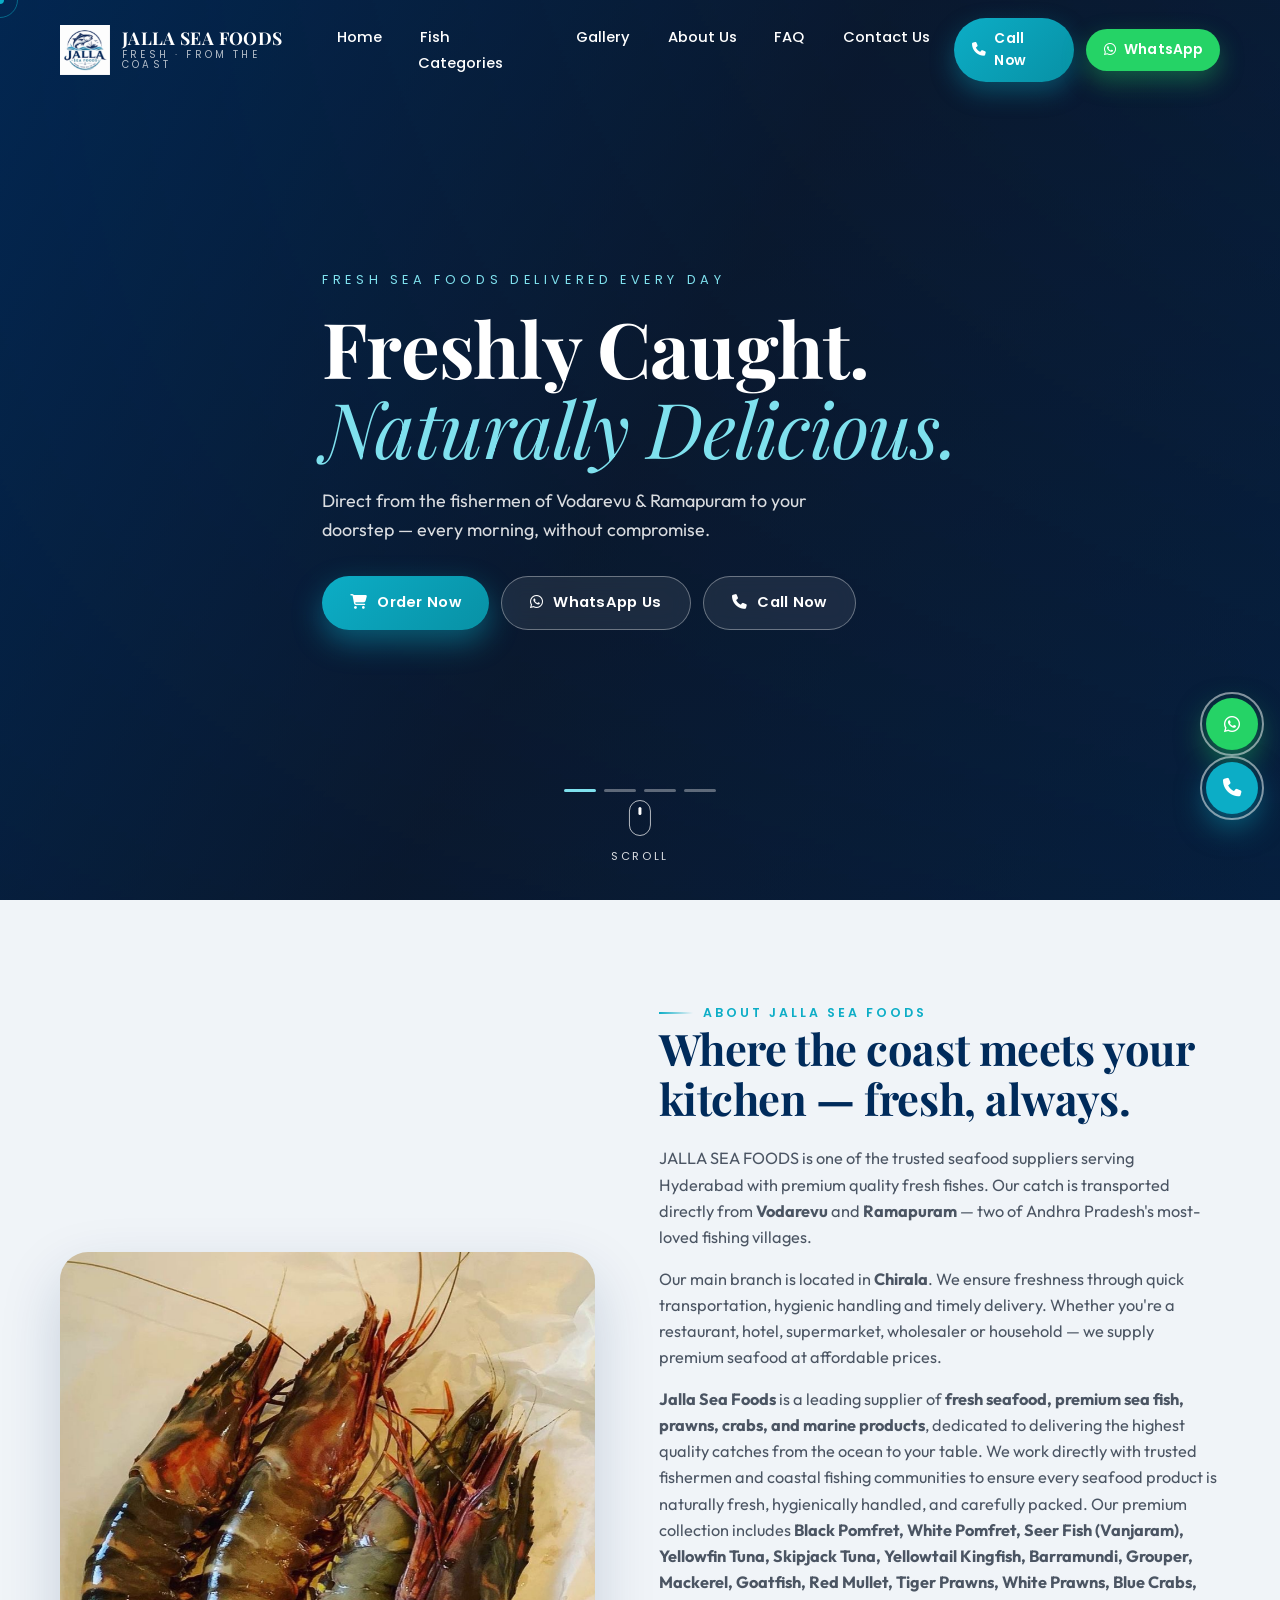
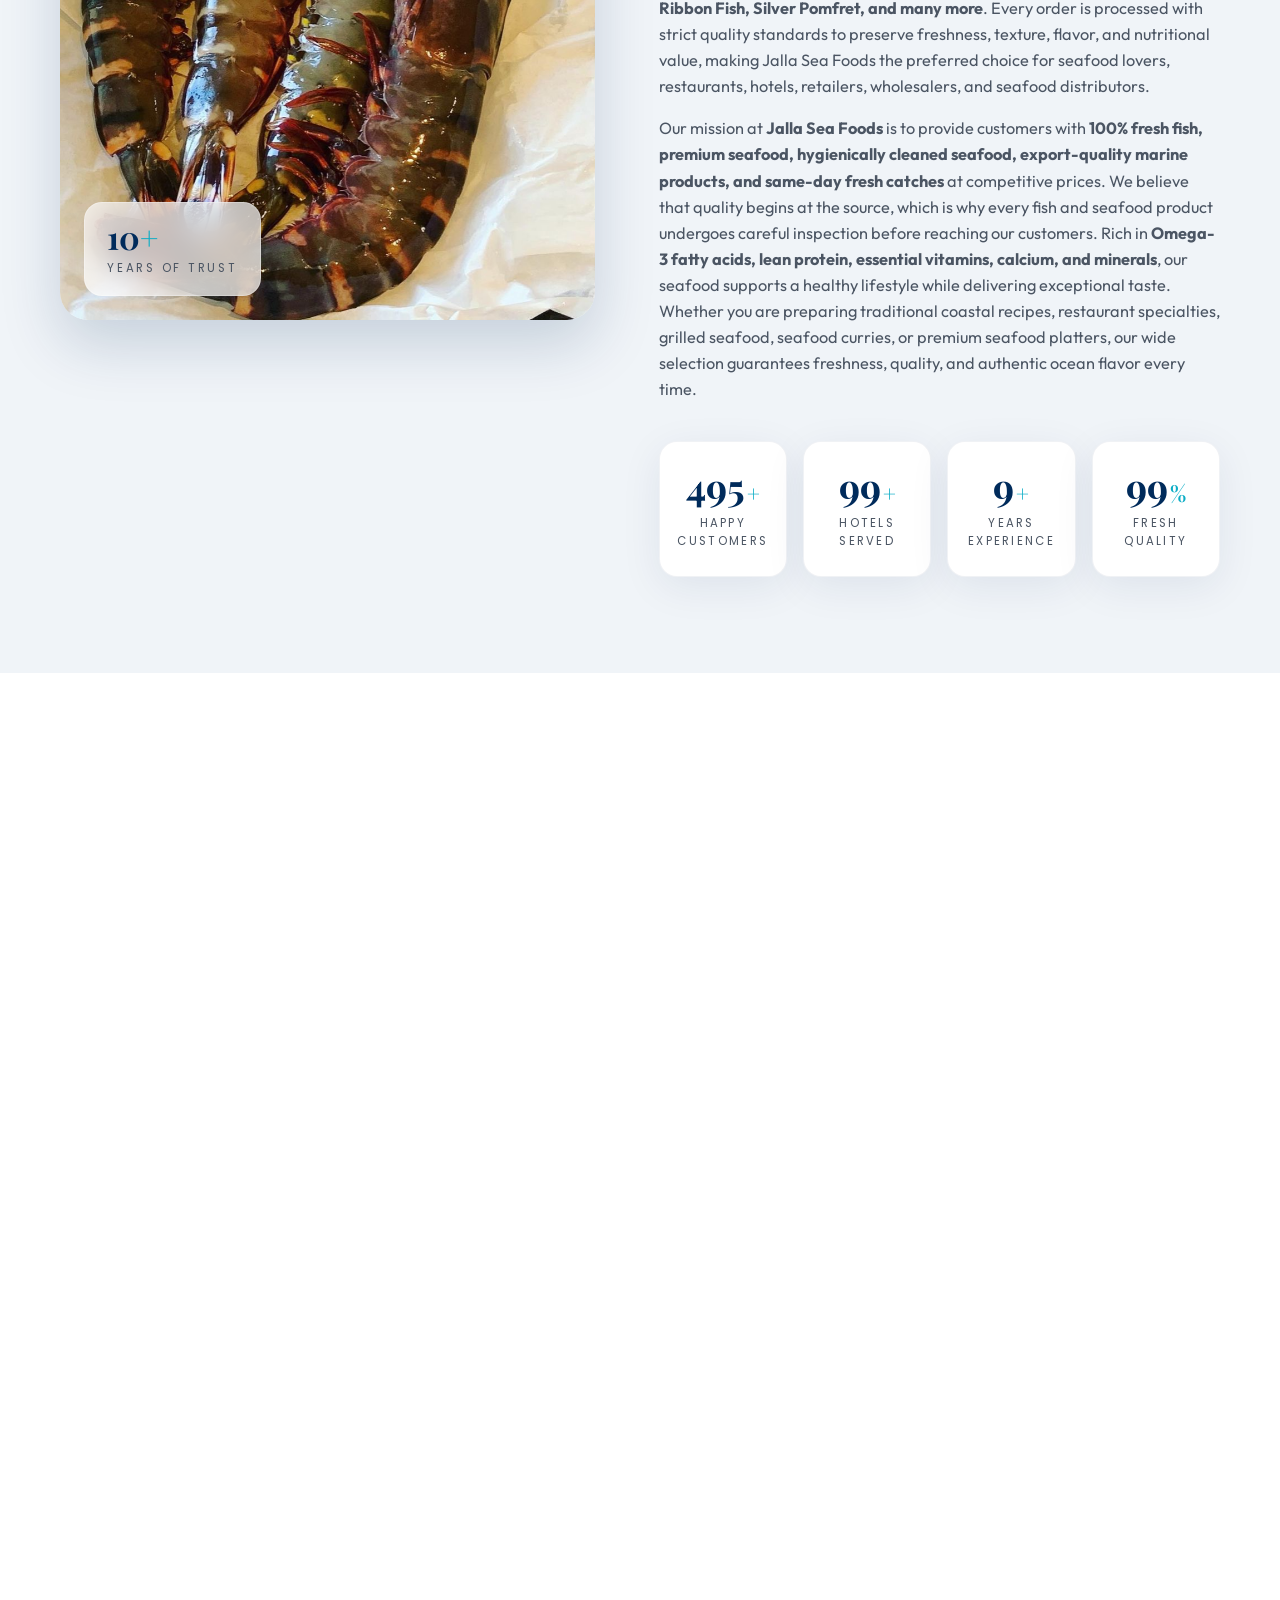
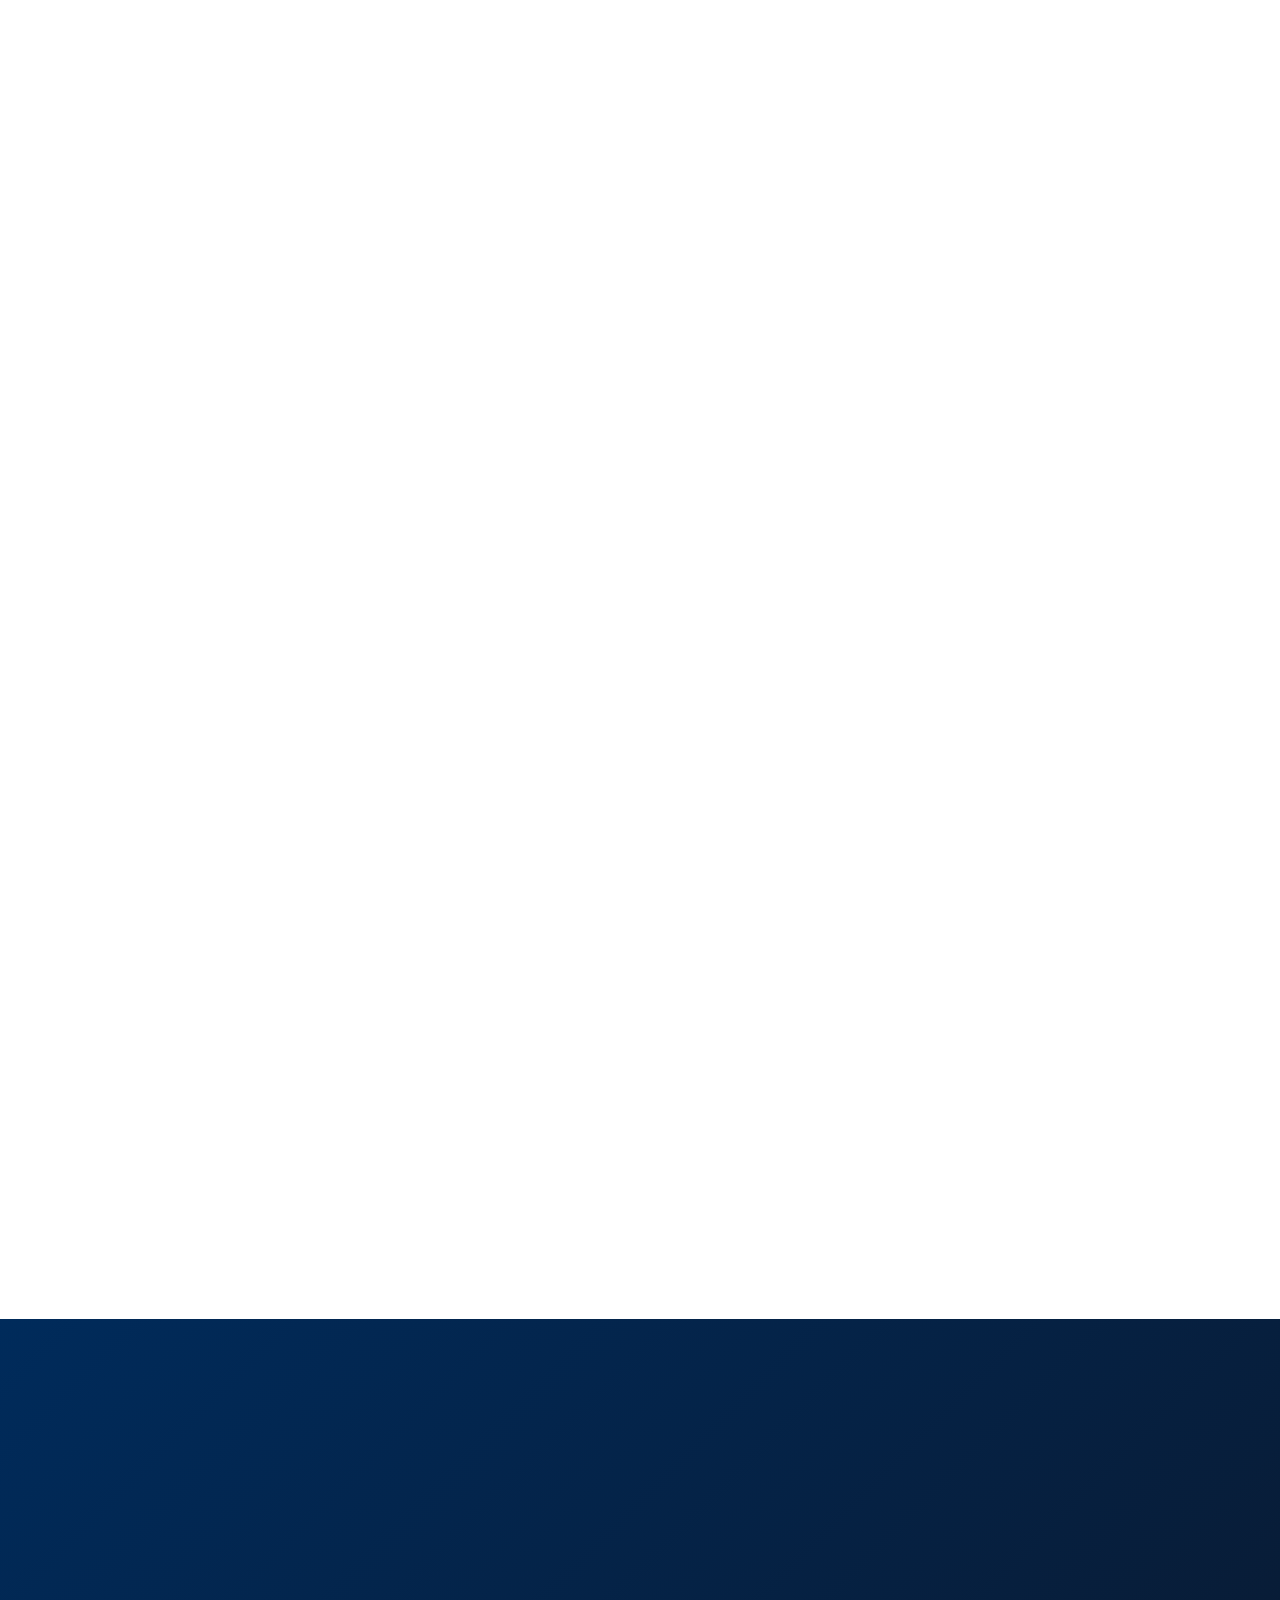
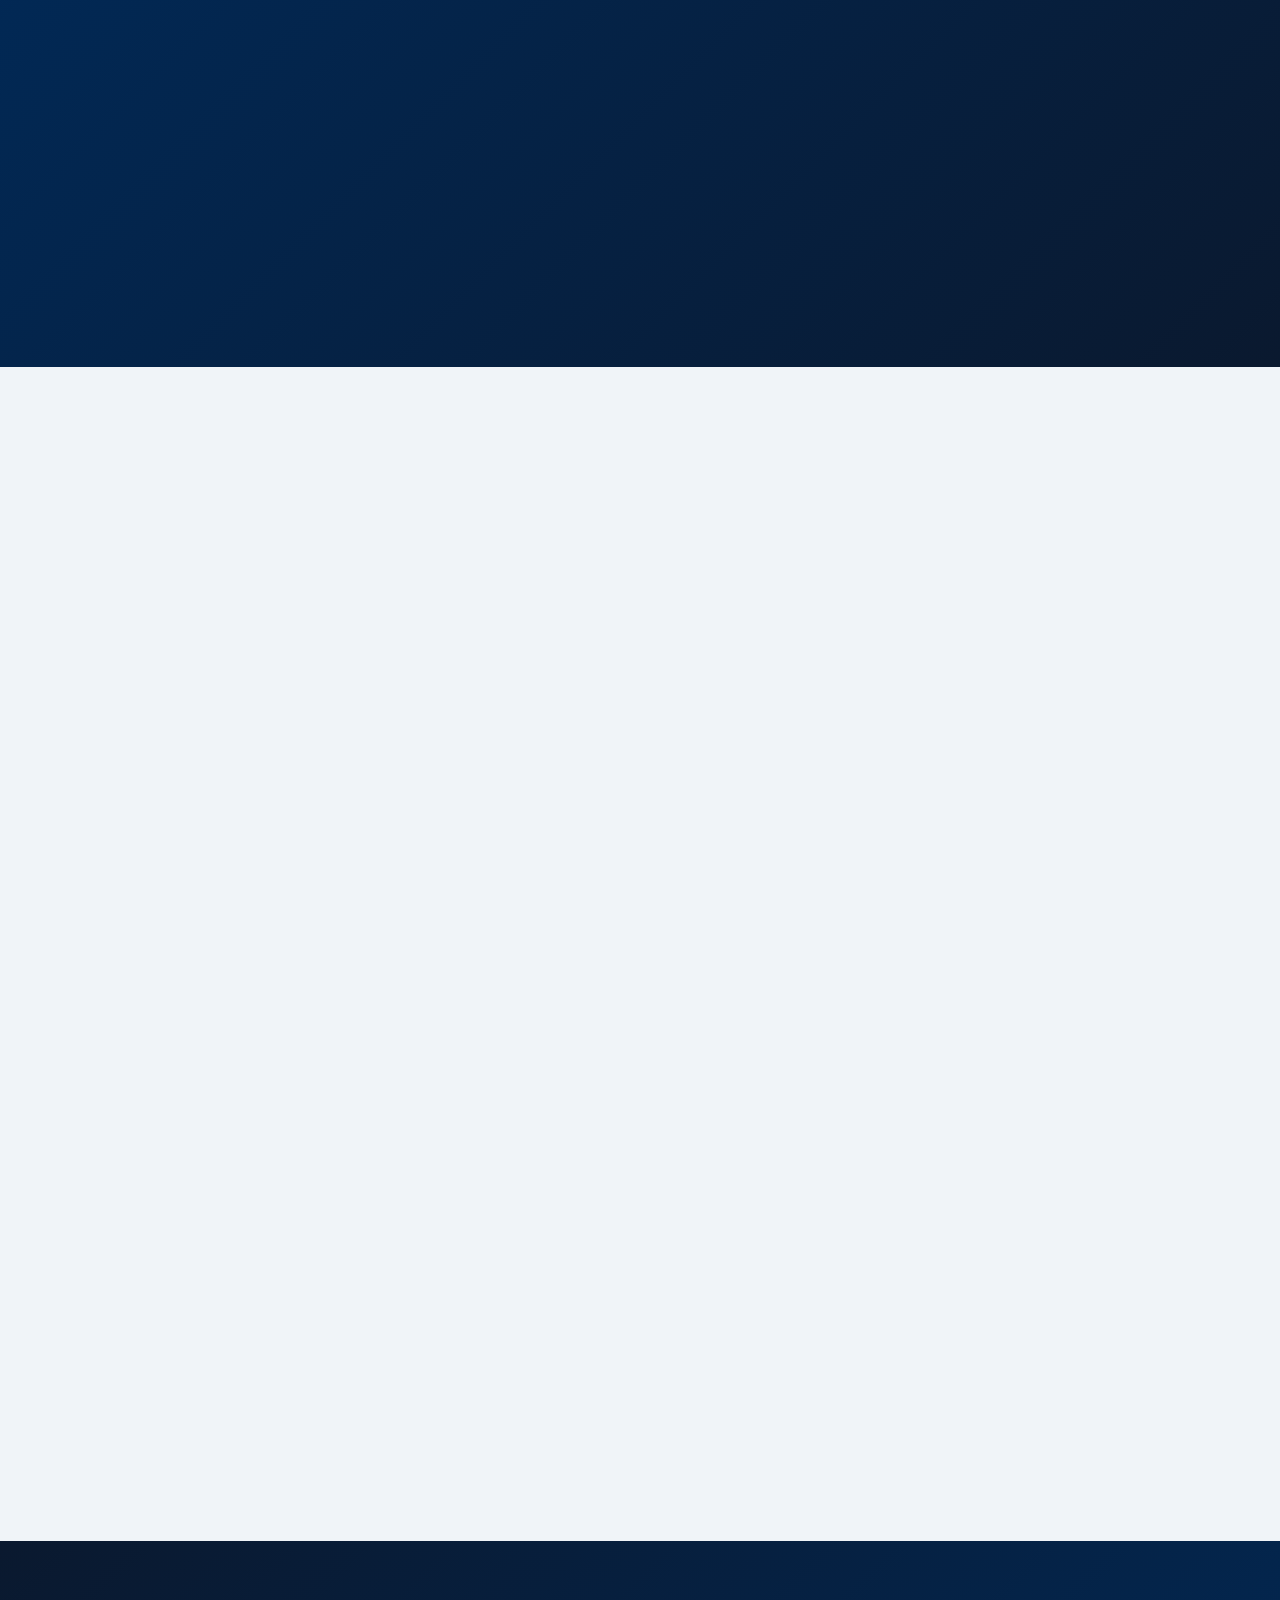
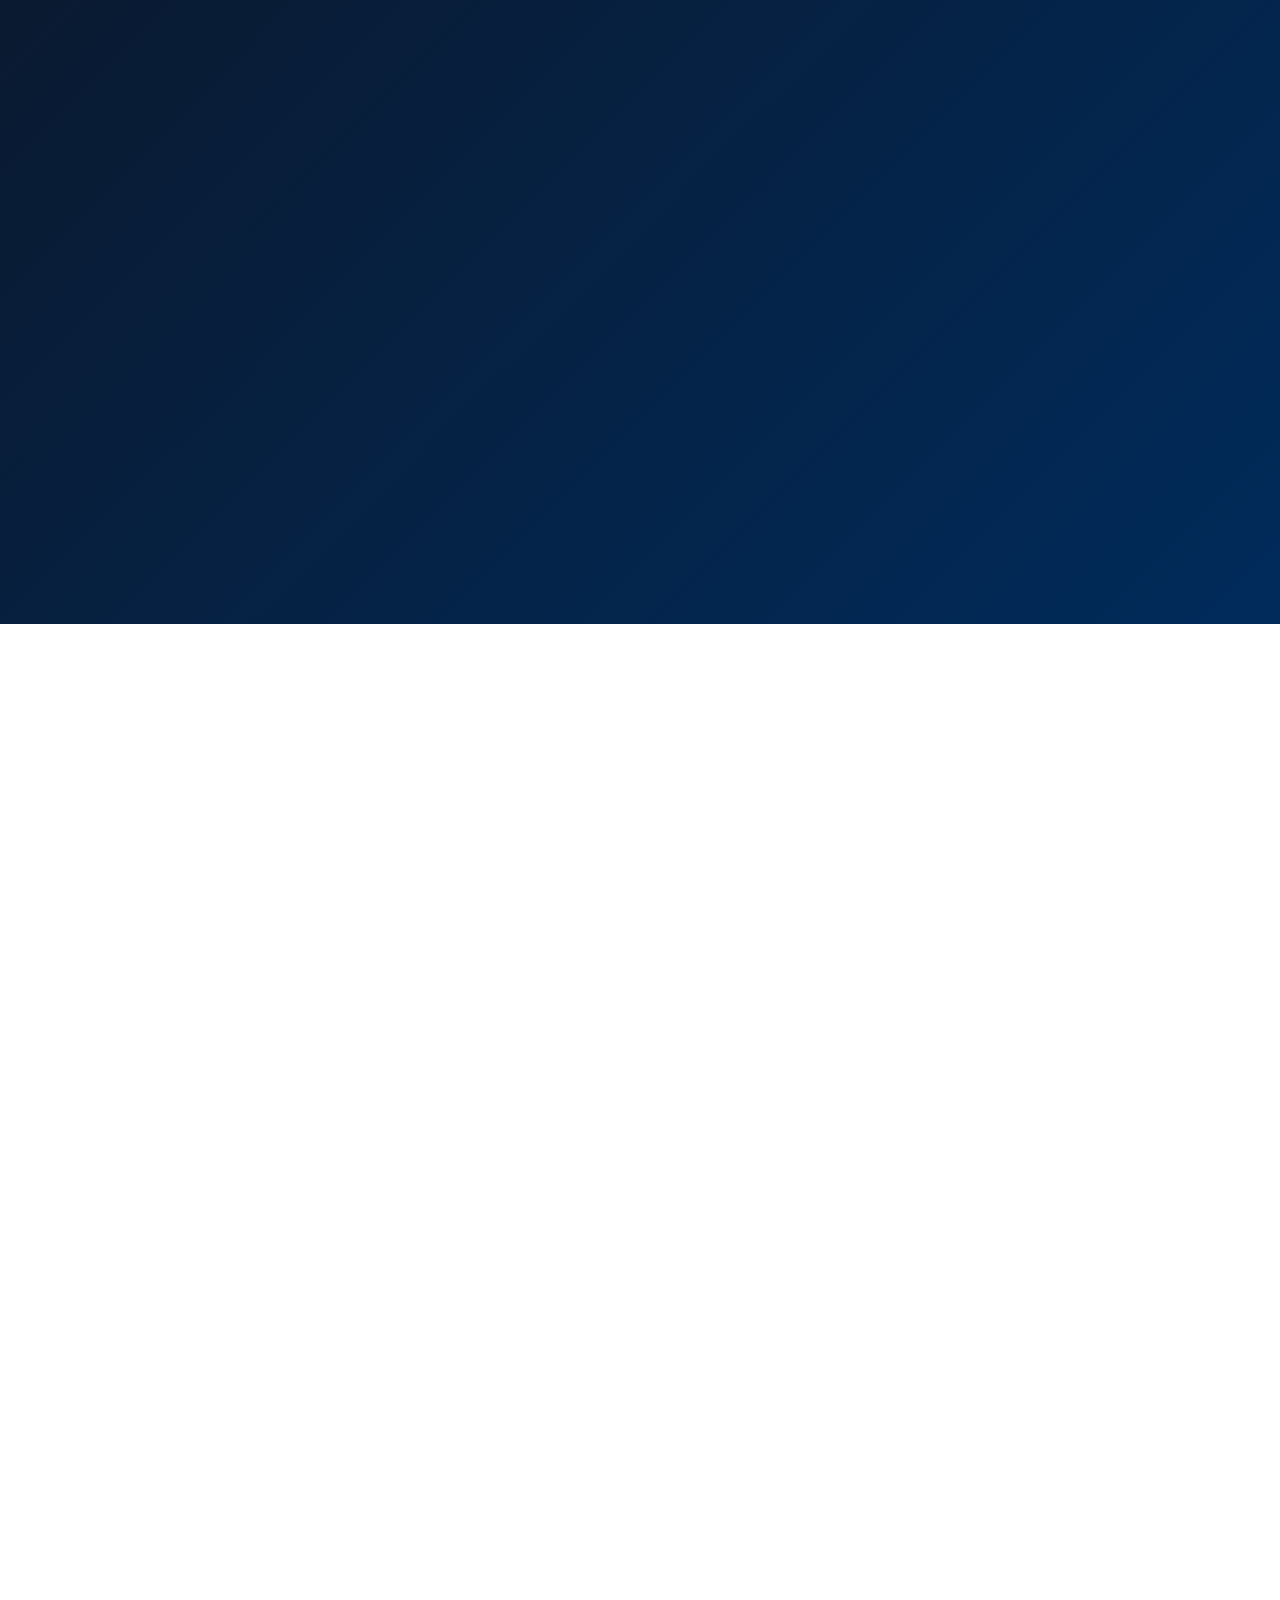
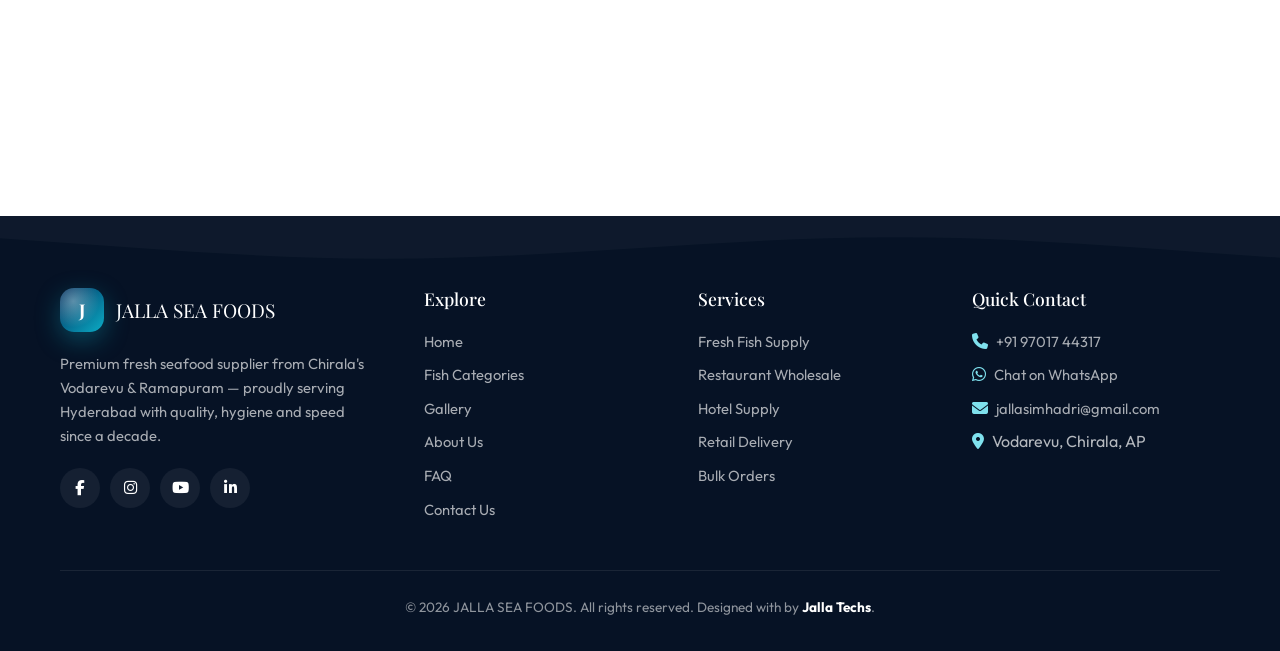
<file: index.html>
<!doctype html>
<html lang="en">
<head>
    <meta charset="utf-8" />
    <meta name="viewport" content="width=device-width, initial-scale=1" />
    <meta name="theme-color" content="#002B5B" />

    <!-- SEO Meta -->
    <title>Jalla Sea Foods | Fresh Sea Fish Delivery in Vodarevu, Chirala</title>
    <meta name="description" content="JALLA SEA FOODS — Premium fresh seafood supplier from Chirala, Vodarevu & Ramapuram delivering across Hyderabad. Fish wholesale, seafood transportation, distribution & fast delivery. Fresh · Hygienic · Affordable." />
    <meta name="keywords" content="fresh sea foods Hyderabad, seafood supplier Hyderabad, fish wholesale Chirala, Vodarevu fish supplier, Ramapuram seafood, JALLA SEA FOODS, fresh fish delivery Hyderabad, restaurant seafood supplier" />
    <meta name="robots" content="index, follow, max-image-preview:large" />
    <meta name="author" content="JALLA SEA FOODS" />
    <link rel="canonical" href="https://jallaseafoods.com/" />

    <!-- Open Graph -->
    <meta property="og:type" content="website" />
    <meta property="og:site_name" content="JALLA SEA FOODS" />
    <meta property="og:title" content="Jalla Sea Foods | Fresh Sea Fish Delivery in Vodarevu, Chirala" />
    <meta property="og:description" content="JALLA SEA FOODS — Premium fresh seafood supplier from Chirala, Vodarevu & Ramapuram delivering across Hyderabad. Fish wholesale, seafood transportation, distribution & fast delivery. Fresh · Hygienic · Affordable." />
    <meta property="og:url" content="https://jallaseafoods.com/" />
    <meta property="og:image" content="https://images.unsplash.com/photo-1542809665-21a8657b97f3?auto=format&fit=crop&w=1200" />

    <!-- Twitter -->
    <meta name="twitter:card" content="summary_large_image" />
    <meta name="twitter:title" content="Jalla Sea Foods | Fresh Sea Fish Delivery in Vodarevu, Chirala" />
    <meta name="twitter:description" content="JALLA SEA FOODS — Premium fresh seafood supplier from Chirala, Vodarevu & Ramapuram delivering across Hyderabad. Fish wholesale, seafood transportation, distribution & fast delivery. Fresh · Hygienic · Affordable." />
    <meta name="twitter:image" content="https://images.unsplash.com/photo-1542809665-21a8657b97f3?auto=format&fit=crop&w=1200" />

    <!-- Fonts -->
    <link rel="preconnect" href="https://fonts.googleapis.com" />
    <link rel="preconnect" href="https://fonts.gstatic.com" crossorigin />
    <link href="https://fonts.googleapis.com/css2?family=Playfair+Display:ital,wght@0,400;0,600;0,700;1,400&family=Outfit:wght@300;400;500;600&family=Poppins:wght@400;500;600&family=Inter:wght@600&display=swap" rel="stylesheet" />

    <!-- Bootstrap 5 + Swiper + AOS + Font Awesome -->
    <link rel="stylesheet" href="https://cdn.jsdelivr.net/npm/bootstrap@5.3.3/dist/css/bootstrap.min.css" />
    <link rel="stylesheet" href="https://cdn.jsdelivr.net/npm/swiper@11/swiper-bundle.min.css" />
    <link rel="stylesheet" href="https://unpkg.com/aos@2.3.4/dist/aos.css" />
    <link rel="stylesheet" href="https://cdnjs.cloudflare.com/ajax/libs/font-awesome/6.5.0/css/all.min.css" />
    <link rel="stylesheet" href="style.css" />

    <!-- JSON-LD LocalBusiness Schema -->
    <script type="application/ld+json">
    {
        "@context": "https://schema.org",
        "@type": "LocalBusiness",
        "@id": "https://jallaseafoods.com/#business",
        "name": "JALLA SEA FOODS",
        "description": "JALLA SEA FOODS — Premium fresh seafood supplier from Chirala, Vodarevu & Ramapuram delivering across Hyderabad. Fish wholesale, seafood transportation, distribution & fast delivery. Fresh · Hygienic · Affordable.",
        "url": "https://jallaseafoods.com/",
        "telephone": "+91-9701744317",
        "email": "jallasimhadri@gmail.com",
        "priceRange": "₹₹",
        "image": "https://images.unsplash.com/photo-1542809665-21a8657b97f3?auto=format&fit=crop&w=1200",
        "address": {
            "@type": "PostalAddress",
            "streetAddress": "Vodarevu",
            "addressLocality": "Chirala",
            "addressRegion": "Andhra Pradesh",
            "addressCountry": "IN"
        },
        "areaServed": [
            { "@type": "City", "name": "Hyderabad" },
            { "@type": "City", "name": "Chirala" }
        ],
        "openingHours": "Mo-Su 06:00-22:00",
        "sameAs": [
            "https://facebook.com/jallaseafoods",
            "https://instagram.com/jallaseafoods"
        ]
    }
    </script>

    <script>
        window.addEventListener("error", function (e) {
            if (e.error instanceof DOMException && e.error.name === "DataCloneError" && e.message && e.message.includes("PerformanceServerTiming")) {
                e.stopImmediatePropagation();
                e.preventDefault();
            }
        }, true);
    </script>
</head>
<body data-testid="home-page">

    <!-- Preloader -->
    <div id="preloader" data-testid="preloader">
        <div class="preloader-wave"></div>
        <div class="preloader-text">JALLA SEA FOODS</div>
    </div>

    <!-- Custom Cursor -->
    <div class="cursor-dot"></div>
    <div class="cursor-outline"></div>

    <!-- Navbar -->
    <nav class="navbar-custom" data-testid="main-navbar">
        <div class="container-tight navbar-inner">
            <a href="/" class="brand" data-testid="brand-link">
<img src="images/jallaseafoods.jpg" alt="Jalla Sea Foods Logo" class="brand-logo">
                <span class="brand-text">
                    <span class="brand-name">JALLA SEA FOODS</span>
                    <span class="brand-tag">Fresh · From The Coast</span>
                </span>
            </a>

            <ul class="nav-menu" data-testid="nav-menu">
                <li><a href="/" data-testid="nav-home">Home</a></li>
                <li><a href="#fish-categories" data-testid="nav-categories">Fish Categories</a></li>
                <li><a href="/gallery.html" data-testid="nav-gallery">Gallery</a></li>
                <li><a href="#about" data-testid="nav-about">About Us</a></li>
                <li><a href="#faq" data-testid="nav-faq">FAQ</a></li>
                <li><a href="/contact.html" data-testid="nav-contact">Contact Us</a></li>
            </ul>

            <div class="nav-actions">
                <a class="btn-call" href="tel:970173317" data-testid="nav-call-btn">
                    <i class="fa-solid fa-phone"></i><span>Call Now</span>
                </a>
                <a class="btn-whats" href="https://wa.me/919701744317" target="_blank" rel="noopener" data-testid="nav-whatsapp-btn">
                    <i class="fa-brands fa-whatsapp"></i><span>WhatsApp</span>
                </a>
                <button class="hamburger" aria-label="Menu" data-testid="mobile-menu-toggle">
                    <span></span><span></span><span></span>
                </button>
            </div>
        </div>
    </nav>

    <!-- HERO -->
    <section class="hero" data-testid="hero-section">
        <div class="bubbles"></div>
        <div class="swiper hero-swiper" data-testid="hero-swiper">
            <div class="swiper-wrapper">

                <!-- Slide 1 -->
                <div class="swiper-slide hero-slide" data-testid="hero-slide-1">
                    <div class="hero-bg" style="background-image:url('https://images.unsplash.com/photo-1542809665-21a8657b97f3?auto=format&fit=crop&w=1920&q=80')"></div>
                    <div class="hero-overlay"></div>
                    <div class="container-tight hero-content">
                        <div class="hero-eyebrow">Fresh Sea Foods Delivered Every Day</div>
                        <h1 class="hero-title">Freshly Caught.<br /><em>Naturally Delicious.</em></h1>
                        <p class="hero-sub">Direct from the fishermen of Vodarevu &amp; Ramapuram to your doorstep — every morning, without compromise.</p>
                        <div class="hero-ctas">
                            <a class="btn-magnetic btn-primary-glow" href="https://wa.me/919701744317?text=Hi%20JALLA%20SEA%20FOODS%2C%20I%20want%20to%20place%20an%20order." target="_blank" rel="noopener" data-testid="hero-order-btn-1"><i class="fa-solid fa-cart-shopping"></i>Order Now</a>
                            <a class="btn-magnetic btn-outline-glass" href="https://wa.me/919701744317" target="_blank" rel="noopener" data-testid="hero-whatsapp-btn-1"><i class="fa-brands fa-whatsapp"></i>WhatsApp Us</a>
                            <a class="btn-magnetic btn-outline-glass" href="tel:970173317" data-testid="hero-call-btn-1"><i class="fa-solid fa-phone"></i>Call Now</a>
                        </div>
                    </div>
                </div>

                <!-- Slide 2 -->
                <div class="swiper-slide hero-slide" data-testid="hero-slide-2">
                    <!-- <div class="hero-bg" style="background-image:url('https://images.unsplash.com/photo-1626286815934-a738a61b535c?auto=format&fit=crop&w=1920&q=80')"></div> -->
                                         <div class="hero-bg" style="background-image:url('images/h2.jpg')"></div>

                    <div class="hero-overlay"></div>
                    <div class="container-tight hero-content">
                        <div class="hero-eyebrow">Premium Quality Sea Foods</div>
                        <h1 class="hero-title">100% Fresh Fish<br /><em>Collected Daily.</em></h1>
                        <p class="hero-sub">Sourced straight from Andhra Pradesh's famed fishing villages — Vodarevu &amp; Ramapuram — and rushed to Hyderabad with cold-chain care.</p>
                        <div class="hero-ctas">
                            <a class="btn-magnetic btn-primary-glow" href="#fish-categories" data-testid="hero-explore-btn-2"><i class="fa-solid fa-fish-fins"></i>Explore Catalogue</a>
                            <a class="btn-magnetic btn-outline-glass" href="https://wa.me/919701744317" target="_blank" rel="noopener" data-testid="hero-whatsapp-btn-2"><i class="fa-brands fa-whatsapp"></i>WhatsApp Us</a>
                        </div>
                    </div>
                </div>

                <!-- Slide 3 -->
                <div class="swiper-slide hero-slide" data-testid="hero-slide-3">
                    <!-- <div class="hero-bg" style="background-image:url('https://images.pexels.com/photos/4869328/pexels-photo-4869328.jpeg?auto=compress&cs=tinysrgb&w=1920')"></div> -->
                                         <div class="hero-bg" style="background-image:url('images/h5.jpg')"></div>

                    <div class="hero-overlay"></div>
                    <div class="container-tight hero-content">
                        <div class="hero-eyebrow">Fast Transportation</div>
                        <h1 class="hero-title">Supplying Across<br /><em>Hyderabad.</em></h1>
                        <p class="hero-sub">Quick delivery. Best quality. Affordable pricing. From coastal Chirala to your kitchen, restaurant or hotel — same day.</p>
                        <div class="hero-ctas">
                            <a class="btn-magnetic btn-primary-glow" href="https://wa.me/919701744317?text=I%20want%20to%20place%20a%20bulk%20order." target="_blank" rel="noopener" data-testid="hero-order-btn-3"><i class="fa-solid fa-truck-fast"></i>Order Now</a>
                            <a class="btn-magnetic btn-outline-glass" href="tel:970173317" data-testid="hero-call-btn-3"><i class="fa-solid fa-phone"></i>Call Now</a>
                        </div>
                    </div>
                </div>

                <!-- Slide 4 -->
                <div class="swiper-slide hero-slide" data-testid="hero-slide-4">
                    <div class="hero-bg" style="background-image:url('https://images.unsplash.com/photo-1510130387422-82bed34b37e9?auto=format&fit=crop&w=1920&q=80')"></div>
                    <div class="hero-overlay"></div>
                    <div class="container-tight hero-content">
                        <div class="hero-eyebrow">Trusted Seafood Supplier</div>
                        <h1 class="hero-title">From Chirala<br /><em>To Hyderabad.</em></h1>
                        <p class="hero-sub">Healthy. Fresh. Hygienic. Premium quality — that's the JALLA SEA FOODS promise, day in and day out.</p>
                        <div class="hero-ctas">
                            <a class="btn-magnetic btn-primary-glow" href="/contact.html" data-testid="hero-contact-btn-4"><i class="fa-solid fa-envelope"></i>Contact Us</a>
                            <a class="btn-magnetic btn-outline-glass" href="https://wa.me/919701744317" target="_blank" rel="noopener" data-testid="hero-whatsapp-btn-4"><i class="fa-brands fa-whatsapp"></i>WhatsApp Us</a>
                        </div>
                    </div>
                </div>

            </div>
            <div class="swiper-pagination"></div>
        </div>

        <div class="scroll-hint">
            <div class="scroll-mouse"></div>
            <span>Scroll</span>
        </div>
    </section>

    <!-- ABOUT / COUNTERS -->
    <section class="section about-section" id="about" data-testid="about-section">
        <div class="container-tight">
            <div class="about-grid">
                <div class="about-image-wrap reveal" data-testid="about-image">
                    <img src="images/gallery7.jpg" alt="Premium fresh seafood on ice" />
                    <div class="about-badge">
                        <div class="num">10<span style="color:var(--secondary)">+</span></div>
                        <div class="lbl">Years of trust</div>
                    </div>
                </div>

                <div class="about-content reveal">
                    <div class="eyebrow">About JALLA SEA FOODS</div>
                    <h2>Where the coast meets your kitchen — fresh, always.</h2>
                    <p>JALLA SEA FOODS is one of the trusted seafood suppliers serving Hyderabad with premium quality fresh fishes. Our catch is transported directly from <strong>Vodarevu</strong> and <strong>Ramapuram</strong> — two of Andhra Pradesh's most-loved fishing villages.</p>
                    <p>Our main branch is located in <strong>Chirala</strong>. We ensure freshness through quick transportation, hygienic handling and timely delivery. Whether you're a restaurant, hotel, supermarket, wholesaler or household — we supply premium seafood at affordable prices.</p>
                    <p><strong>Jalla Sea Foods</strong> is a leading supplier of <strong>fresh seafood, premium sea fish, prawns, crabs, and marine products</strong>, dedicated to delivering the highest quality catches from the ocean to your table. We work directly with trusted fishermen and coastal fishing communities to ensure every seafood product is naturally fresh, hygienically handled, and carefully packed. Our premium collection includes <strong>Black Pomfret, White Pomfret, Seer Fish (Vanjaram), Yellowfin Tuna, Skipjack Tuna, Yellowtail Kingfish, Barramundi, Grouper, Mackerel, Goatfish, Red Mullet, Tiger Prawns, White Prawns, Blue Crabs, Ribbon Fish, Silver Pomfret, and many more</strong>. Every order is processed with strict quality standards to preserve freshness, texture, flavor, and nutritional value, making Jalla Sea Foods the preferred choice for seafood lovers, restaurants, hotels, retailers, wholesalers, and seafood distributors.</p>

<p>Our mission at <strong>Jalla Sea Foods</strong> is to provide customers with <strong>100% fresh fish, premium seafood, hygienically cleaned seafood, export-quality marine products, and same-day fresh catches</strong> at competitive prices. We believe that quality begins at the source, which is why every fish and seafood product undergoes careful inspection before reaching our customers. Rich in <strong>Omega-3 fatty acids, lean protein, essential vitamins, calcium, and minerals</strong>, our seafood supports a healthy lifestyle while delivering exceptional taste. Whether you are preparing traditional coastal recipes, restaurant specialties, grilled seafood, seafood curries, or premium seafood platters, our wide selection guarantees freshness, quality, and authentic ocean flavor every time.</p>

                    <div class="counter-grid">
                        <div class="counter-card">
                            <div class="counter-num"><span data-counter="500">0</span><span class="plus">+</span></div>
                            <div class="counter-lbl">Happy Customers</div>
                        </div>
                        <div class="counter-card">
                            <div class="counter-num"><span data-counter="100">0</span><span class="plus">+</span></div>
                            <div class="counter-lbl">Hotels Served</div>
                        </div>
                        <div class="counter-card">
                            <div class="counter-num"><span data-counter="10">0</span><span class="plus">+</span></div>
                            <div class="counter-lbl">Years Experience</div>
                        </div>
                        <div class="counter-card">
                            <div class="counter-num"><span data-counter="100">0</span><span class="pct">%</span></div>
                            <div class="counter-lbl">Fresh Quality</div>
                        </div>
                    </div>
                </div>
            </div>
        </div>
    </section>

    <!-- FISH CATEGORIES -->
    <section class="section" id="fish-categories" data-testid="fish-categories-section">
        <div class="container-tight">
            <div class="fish-header reveal">
                <div class="eyebrow">Our Catch of the Day</div>
                <h2>Fish Categories</h2>
                <p>From river to ocean — sixteen carefully sourced varieties, each cleaned, iced and dispatched with hygienic care.</p>
            </div>

            <div class="fish-grid" id="fish-grid"></div>
        </div>
    </section>

    <!-- WHY / FAQ -->
    <section class="section why-section" id="faq" data-testid="why-section">
        <div class="why-bg-wave"></div>
        <div class="container-tight">
            <div class="why-grid">
                <div class="why-copy reveal">
                    <div class="eyebrow">Why Choose JALLA SEA FOODS</div>
                    <h2>Freshness you can taste. Service you can trust.</h2>
                    <p>Ten years of coastal expertise, direct village sourcing, cold-chain transportation and a customer-first supply model — that is why hotels, restaurants and families across Hyderabad choose us every day.</p>
                    <ul style="list-style:none; padding:0; margin:1.4rem 0 0; display:grid; grid-template-columns:1fr 1fr; gap:14px; color:rgba(255,255,255,0.85); font-family:'Poppins',sans-serif; font-size:.9rem;">
                        <li><i class="fa-solid fa-check" style="color:var(--secondary-200); margin-right:8px;"></i>Fast Delivery</li>
                        <li><i class="fa-solid fa-check" style="color:var(--secondary-200); margin-right:8px;"></i>Fresh Quality</li>
                        <li><i class="fa-solid fa-check" style="color:var(--secondary-200); margin-right:8px;"></i>Hygienic Packing</li>
                        <li><i class="fa-solid fa-check" style="color:var(--secondary-200); margin-right:8px;"></i>Affordable Price</li>
                        <li><i class="fa-solid fa-check" style="color:var(--secondary-200); margin-right:8px;"></i>Village Sourced</li>
                        <li><i class="fa-solid fa-check" style="color:var(--secondary-200); margin-right:8px;"></i>Customer Focused</li>
                    </ul>
                </div>

                <div class="faq-list reveal" data-testid="faq-list">
                    <div class="faq-item" data-testid="faq-item-1">
                        <button class="faq-q" data-testid="faq-q-1">How fresh are your fishes? <span class="icon"><i class="fa-solid fa-plus"></i></span></button>
                        <div class="faq-a">Every fish is collected in the early morning at Vodarevu &amp; Ramapuram and dispatched the same day on ice — you receive them within hours of the catch.</div>
                    </div>
                    <div class="faq-item" data-testid="faq-item-2">
                        <button class="faq-q" data-testid="faq-q-2">Where do you collect fishes? <span class="icon"><i class="fa-solid fa-plus"></i></span></button>
                        <div class="faq-a">Directly from the fishing villages of Vodarevu and Ramapuram — famous coastal locations near Chirala, Andhra Pradesh.</div>
                    </div>
                    <div class="faq-item" data-testid="faq-item-3">
                        <button class="faq-q" data-testid="faq-q-3">Do you supply restaurants and hotels? <span class="icon"><i class="fa-solid fa-plus"></i></span></button>
                        <div class="faq-a">Yes. We are the preferred supplier for 100+ hotels and restaurants across Hyderabad with flexible daily contracts.</div>
                    </div>
                    <div class="faq-item" data-testid="faq-item-4">
                        <button class="faq-q" data-testid="faq-q-4">Can I place bulk orders? <span class="icon"><i class="fa-solid fa-plus"></i></span></button>
                        <div class="faq-a">Absolutely — wholesale and retail bulk orders are our specialty. Contact us via WhatsApp for the best price.</div>
                    </div>
                    <div class="faq-item" data-testid="faq-item-5">
                        <button class="faq-q" data-testid="faq-q-5">Do you deliver across Hyderabad? <span class="icon"><i class="fa-solid fa-plus"></i></span></button>
                        <div class="faq-a">Yes, we cover Hyderabad and nearby locations with same-day cold-chain delivery.</div>
                    </div>
                    <div class="faq-item" data-testid="faq-item-6">
                        <button class="faq-q" data-testid="faq-q-6">What payment methods are accepted? <span class="icon"><i class="fa-solid fa-plus"></i></span></button>
                        <div class="faq-a">UPI, cash on delivery, bank transfer and standard business invoicing for regular customers.</div>
                    </div>
                </div>
            </div>
        </div>
    </section>

    <!-- HIGHLIGHTS -->
    <section class="section highlights-section" data-testid="highlights-section">
        <div class="container-tight">
            <div class="fish-header reveal">
                <div class="eyebrow">Business Highlights</div>
                <h2>Ten reasons Hyderabad trusts us</h2>
            </div>
            <div class="highlights-grid" id="highlights-grid"></div><br>
            <div class="about-content reveal">
                        <p>JALLA SEA FOODS is your trusted destination for fresh, premium seafood. We source our products directly from experienced coastal fishermen to ensure exceptional freshness and quality.</p>
                        <p><strong>Jalla Sea Foods</strong> is proud to be recognized as one of the <strong>No.1 seafood suppliers in Chirala, Vodarevu, Ramapuram, Bapatla, and nearby coastal regions of Andhra Pradesh</strong>. We specialize in delivering <strong>fresh sea fish, premium seafood, prawns, crabs, lobster, and high-quality marine products</strong> sourced directly from local fishermen and the Bay of Bengal. Our commitment to freshness, quality, and customer satisfaction has made us a trusted name among seafood retailers, restaurants, hotels, wholesalers, and families. From <strong>Black Pomfret, White Pomfret, Seer Fish (Vanjaram), Yellowfin Tuna, Mackerel, Grouper, Barramundi, Goatfish, Red Mullet, Tiger Prawns, White Prawns</strong>, and many more, every catch is hygienically handled and delivered with guaranteed freshness. If you're looking for the <strong>best seafood supplier in Chirala, Vodarevu, Ramapuram, or Bapatla</strong>, Jalla Sea Foods is your trusted destination for premium-quality seafood.</p>

<p>Located close to the rich fishing harbors of <strong>Vodarevu, Chirala, Ramapuram, and Bapatla</strong>, <strong>Jalla Sea Foods</strong> supplies an extensive variety of <strong>fresh fish, export-quality seafood, marine fish, prawns, crabs, and coastal delicacies</strong> to customers across Andhra Pradesh. Our seafood is carefully selected, cleaned, and packed using hygienic practices to preserve its natural taste, texture, and nutritional value. Whether you need seafood for your home, restaurant, catering business, seafood market, or wholesale distribution, we provide reliable service, affordable prices, and unmatched freshness. With years of experience and a passion for quality, <strong>Jalla Sea Foods continues to be the preferred choice for fresh seafood in Chirala, Vodarevu, Ramapuram, Bapatla, Vetapalem, Karamchedu, Inkollu, Parchur, and surrounding areas</strong>, bringing the finest ocean harvest directly from the coast to your table.</p>
                    </div>
        </div>
    </section>

    <!-- TESTIMONIALS -->
    <section class="section testimonial-section" data-testid="testimonials-section">
        <div class="container-tight">
            <div class="text-center reveal">
                <div class="eyebrow">Voices of Trust</div>
                <h2>What our customers say</h2>
            </div>

            <div class="swiper testi-swiper reveal">
                <div class="swiper-wrapper">
                    <div class="swiper-slide"><div class="testi-card">
                        <div class="testi-stars">★★★★★</div>
                        <p class="testi-quote">"For our restaurant, freshness is everything. JALLA SEA FOODS delivers premium fish every single morning. Their consistency changed our menu."</p>
                        <div class="testi-author">
                            <div class="testi-avatar">R</div>
                            <div>
                                <div class="testi-name">Ravi Chandra</div>
                                <div class="testi-role">RESTAURANT OWNER · BANJARA HILLS</div>
                            </div>
                        </div>
                    </div></div>

                    <div class="swiper-slide"><div class="testi-card">
                        <div class="testi-stars">★★★★★</div>
                        <p class="testi-quote">"We source seafood for our multi-cuisine hotel and JALLA never misses a delivery. Cold-chain hygiene is on point. Highly recommended."</p>
                        <div class="testi-author">
                            <div class="testi-avatar">S</div>
                            <div>
                                <div class="testi-name">Sameera Reddy</div>
                                <div class="testi-role">HOTEL MANAGER · GACHIBOWLI</div>
                            </div>
                        </div>
                    </div></div>

                    <div class="swiper-slide"><div class="testi-card">
                        <div class="testi-stars">★★★★★</div>
                        <p class="testi-quote">"Ordering fresh prawns and pomfret has never been easier — one WhatsApp message and it's at my door. My family loves the quality."</p>
                        <div class="testi-author">
                            <div class="testi-avatar">P</div>
                            <div>
                                <div class="testi-name">Priya Nair</div>
                                <div class="testi-role">FAMILY CUSTOMER · KUKATPALLY</div>
                            </div>
                        </div>
                    </div></div>

                    <div class="swiper-slide"><div class="testi-card">
                        <div class="testi-stars">★★★★★</div>
                        <p class="testi-quote">"As a retailer, I need bulk supply that's always priced right. JALLA gives me both — great margins and happy end customers."</p>
                        <div class="testi-author">
                            <div class="testi-avatar">K</div>
                            <div>
                                <div class="testi-name">Krishna Murthy</div>
                                <div class="testi-role">SEAFOOD RETAILER · SECUNDERABAD</div>
                            </div>
                        </div>
                    </div></div>

                    <div class="swiper-slide"><div class="testi-card">
                        <div class="testi-stars">★★★★★</div>
                        <p class="testi-quote">"The Hilsa and Seer fish quality is exactly like buying from the coast myself. Absolute value for money — and the delivery is punctual."</p>
                        <div class="testi-author">
                            <div class="testi-avatar">A</div>
                            <div>
                                <div class="testi-name">Anita Rao</div>
                                <div class="testi-role">FAMILY CUSTOMER · JUBILEE HILLS</div>
                            </div>
                        </div>
                    </div></div>
                    

                </div>
                <div class="swiper-pagination"></div>
            </div>
        </div>
    </section>

    <!-- CONTACT -->
    <section class="section contact-section" id="contact" data-testid="contact-section">
        <div class="container-tight">
            <div class="fish-header reveal">
                <div class="eyebrow">Talk To Us</div>
                <h2>Place your first order in 30 seconds</h2>
                <p>Fill in the form — it opens WhatsApp with your details pre-filled and sends directly to our sales team.</p>
            </div>

            <div class="contact-grid">
                <form class="contact-form-card reveal" onsubmit="return submitWhatsApp(this);" data-testid="contact-form">
                    <h3>Send an enquiry</h3>
                    <p>We reply within minutes on WhatsApp.</p>

                    <div class="form-field">
                        <label for="c-name">Name</label>
                        <input id="c-name" name="name" type="text" required placeholder="Your full name" data-testid="form-name-input" />
                    </div>
                    <div class="form-field">
                        <label for="c-phone">Phone</label>
                        <input id="c-phone" name="phone" type="tel" required placeholder="10-digit mobile number" data-testid="form-phone-input" />
                    </div>
                    <div class="form-field">
                        <label for="c-location">Location</label>
                        <input id="c-location" name="location" type="text" placeholder="Area / City (e.g. Jubilee Hills, Hyderabad)" data-testid="form-location-input" />
                    </div>
                    <div class="form-field">
                        <label for="c-req">Requirement</label>
                        <textarea id="c-req" name="requirement" required placeholder="Which fish, quantity, and when do you need it?" data-testid="form-requirement-input"></textarea>
                    </div>
                    <button type="submit" class="form-submit" data-testid="form-submit-btn">
                        <i class="fa-brands fa-whatsapp"></i> Send on WhatsApp
                    </button>
                </form>

                <div class="contact-info-card reveal">
                    <h3>Reach us directly</h3>
                    <p>Available 6 AM – 10 PM · All days of the week</p>

                    <div class="info-item">
                        <div class="info-icon"><i class="fa-solid fa-phone"></i></div>
                        <div>
                            <div class="info-label">Phone</div>
                            <a class="info-value" href="tel:970173317" data-testid="info-phone">+91 97017 44317</a>
                        </div>
                    </div>
                    <div class="info-item">
                        <div class="info-icon"><i class="fa-brands fa-whatsapp"></i></div>
                        <div>
                            <div class="info-label">WhatsApp</div>
                            <a class="info-value" href="https://wa.me/919701744317" target="_blank" rel="noopener" data-testid="info-whatsapp">+91 97017 44317</a>
                        </div>
                    </div>
                    <div class="info-item">
                        <div class="info-icon"><i class="fa-solid fa-envelope"></i></div>
                        <div>
                            <div class="info-label">Email</div>
                            <a class="info-value" href="mailto:jallasimhadri@gmail.com" data-testid="info-email">jallasimhadri@gmail.com</a>
                        </div>
                    </div>
                    <div class="info-item">
                        <div class="info-icon"><i class="fa-solid fa-location-dot"></i></div>
                        <div>
                            <div class="info-label">Main Branch</div>
                            <span class="info-value">Vodarevu, Chirala, Andhra Pradesh, India</span>
                        </div>
                    </div>

                    <div class="map-embed">
                        <iframe title="JALLA SEA FOODS map" loading="lazy" src="https://www.google.com/maps?q=Vodarevu+Chirala&output=embed"></iframe>
                    </div>
                </div>
            </div>
        </div>
    </section>

    <!-- FOOTER -->
    <footer class="footer" data-testid="site-footer">
        <div class="container-tight">
            <div class="footer-grid">
                <div class="footer-brand">
                    <div class="footer-brand-row">
                        <span class="brand-mark">J</span>
                        <span class="footer-brand-name">JALLA SEA FOODS</span>
                    </div>
                    <p>Premium fresh seafood supplier from Chirala's Vodarevu &amp; Ramapuram — proudly serving Hyderabad with quality, hygiene and speed since a decade.</p>
                    <div class="socials">
                        <a class="social-btn" href="#" aria-label="Facebook" data-testid="social-facebook"><i class="fa-brands fa-facebook-f"></i></a>
                        <a class="social-btn" href="#" aria-label="Instagram" data-testid="social-instagram"><i class="fa-brands fa-instagram"></i></a>
                        <a class="social-btn" href="#" aria-label="YouTube" data-testid="social-youtube"><i class="fa-brands fa-youtube"></i></a>
                        <a class="social-btn" href="#" aria-label="LinkedIn" data-testid="social-linkedin"><i class="fa-brands fa-linkedin-in"></i></a>
                    </div>
                </div>

                <div>
                    <h5>Explore</h5>
                    <ul>
                        <li><a href="/">Home</a></li>
                        <li><a href="#fish-categories">Fish Categories</a></li>
                        <li><a href="/gallery.html">Gallery</a></li>
                        <li><a href="#about">About Us</a></li>
                        <li><a href="#faq">FAQ</a></li>
                        <li><a href="/contact.html">Contact Us</a></li>
                    </ul>
                </div>

                <div>
                    <h5>Services</h5>
                    <ul>
                        <li><a href="/contact.html">Fresh Fish Supply</a></li>
                        <li><a href="/contact.html">Restaurant Wholesale</a></li>
                        <li><a href="/contact.html">Hotel Supply</a></li>
                        <li><a href="/contact.html">Retail Delivery</a></li>
                        <li><a href="/contact.html">Bulk Orders</a></li>
                    </ul>
                </div>

                <div>
                    <h5>Quick Contact</h5>
                    <ul>
                        <li><i class="fa-solid fa-phone" style="color:var(--secondary-200); margin-right:8px;"></i><a href="tel:970173317">+91 97017 44317</a></li>
                        <li><i class="fa-brands fa-whatsapp" style="color:var(--secondary-200); margin-right:8px;"></i><a href="https://wa.me/919701744317" target="_blank">Chat on WhatsApp</a></li>
                        <li><i class="fa-solid fa-envelope" style="color:var(--secondary-200); margin-right:8px;"></i><a href="mailto:jallasimhadri@gmail.com">jallasimhadri@gmail.com</a></li>
                        <li><i class="fa-solid fa-location-dot" style="color:var(--secondary-200); margin-right:8px;"></i>Vodarevu, Chirala, AP</li>
                    </ul>
                </div>
            </div>
            <div class="footer-bottom">
                © 2026 JALLA SEA FOODS. All rights reserved. Designed with <span class="heart"></span> by <strong style="color:#fff">Jalla Techs</strong>.
            </div>
        </div>
    </footer>

    <!-- Floating actions -->
    <div class="float-stack" data-testid="floating-actions">
        <a class="float-btn whats" href="https://wa.me/919701744317" target="_blank" rel="noopener" aria-label="WhatsApp" data-testid="float-whatsapp"><i class="fa-brands fa-whatsapp"></i></a>
        <a class="float-btn call" href="tel:970173317" aria-label="Call" data-testid="float-call"><i class="fa-solid fa-phone"></i></a>
        <button class="float-btn top" aria-label="Back to top" data-testid="float-top"><i class="fa-solid fa-arrow-up"></i></button>
    </div>  

    <!-- Scripts -->
    <script src="https://cdn.jsdelivr.net/npm/swiper@11/swiper-bundle.min.js"></script>
    <script src="https://unpkg.com/aos@2.3.4/dist/aos.js"></script>
    <script src="https://cdnjs.cloudflare.com/ajax/libs/gsap/3.12.5/gsap.min.js"></script>

    <!-- Populate categories + highlights -->
    <script>
        const FISH_IMAGES = [
            "images/black.jpg",
            "images/white.jpg",
            "images/yellowfin-tuna.jpg",
            "images/yellowtail-kingfish.jpg",
            "images/skipjacktuna.jpg",
            "images/mackerel.jpg",
            "images/goatfish.jpg",
            "images/redmullet.jpg",
            "images/seerfish.jpg",
            "images/salmon.jpg",
            "images/grouper.jpg",
            "images/whitepran.jpg",
            "images/appollo.jpg",
            "images/tiger.jpg",

        ];
        const FISH_LIST = [
            { name: "Black Pomfret (నల్ల చందువా)", desc: "Premium black pomfret with soft, flaky meat and rich flavour." },
    { name: "White Pomfret (తెల్ల చందువా)", desc: "Restaurant-grade white pomfret, prized for its delicate texture." },
    { name: "Yellowfin Tuna (ఎల్లోఫిన్ ట్యూనా)", desc: "Fresh ocean catch with firm meat, perfect for steaks and grilling." },
    { name: "Yellowtail Kingfish (యెల్లోటెయిల్ కింగ్ ఫిష్)", desc: "Premium kingfish known for its rich taste and buttery texture." },
    { name: "Skipjack Tuna (స్కిప్‌జాక్ ట్యూనా)", desc: "Wild-caught skipjack tuna, lean, flavourful and protein-rich." },
    { name: "Mackerel (కానగడ)", desc: "Omega-3 rich coastal favourite with bold, delicious flavour." },
    { name: "Goatfish (మేక చేప)", desc: "Fresh sea goatfish with tender meat and authentic coastal taste." },
    { name: "Red Mullet (ఎర్ర మేక చేప)", desc: "Premium red mullet, mildly sweet with a delicate, flaky texture." },
    { name: "Seer Fish (వంజరం)", desc: "Coastal classic with firm, boneless meat and rich flavour." },
    { name: "Salmon Fish (సాల్మన్ చేప)", desc: "Premium salmon with mild taste and buttery, flaky texture." },
    { name: "Grouper (గ్రూపర్)", desc: "Fresh reef-caught grouper, thick fillets and exceptional flavour." },
    { name: "White Prawns (తెల్ల రొయ్యలు)", desc: "Farm-fresh and wild-caught prawns, from small to jumbo sizes." },
    { name: "Apollo Fish (అపోలో ఫిష్)", desc: "Fresh boneless fish, perfect for making the famous Andhra Apollo Fish dish." },
    { name: "Tiger Prawns (టైగర్ రొయ్యలు)", desc: "Large premium tiger prawns with juicy, succulent meat." }
        ];
        const fishGrid = document.getElementById("fish-grid");
        FISH_LIST.forEach((f, i) => {
            const img = FISH_IMAGES[i % FISH_IMAGES.length];
            const card = document.createElement("article");
            card.className = "fish-card";
            card.setAttribute("data-testid", `fish-card-${i + 1}`);
            card.innerHTML = `
                <div class="fish-media">
                    <img loading="lazy" src="${img}?auto=format&fit=crop&w=700&q=75" alt="${f.name} - fresh seafood" />
                    <span class="fresh-badge"><i class="fa-solid fa-leaf"></i> Fresh</span>
                </div>
                <div class="fish-body">
                    <h3>${f.name}</h3>
                    <p>${f.desc}</p>
                    <a class="fish-cta" href="https://wa.me/919701744317?text=${encodeURIComponent('Hi, I want to order ' + f.name + '. Please share details.')}" target="_blank" rel="noopener" data-testid="fish-cta-${i + 1}">
                        Enquire <i class="fa-solid fa-arrow-right"></i>
                    </a>
                </div>`;
            fishGrid.appendChild(card);
        });

        const HIGHLIGHTS = [
            { icon: "fa-fish-fins", title: "Fresh Fish Every Day", desc: "New catch dispatched each morning." },
                { icon: "fa-basket-shopping", title: "Retail Orders", desc: "Family-size to party-size packs." },
            { icon: "fa-utensils", title: "Restaurant Supply", desc: "Consistent grade for chefs." },
            { icon: "fa-hotel", title: "Hotel Supply", desc: "Contract supply for hotel kitchens." },
            { icon: "fa-water", title: "Live Fish Availability", desc: "On-demand live catch." },
            { icon: "fa-tags", title: "Affordable Pricing", desc: "Direct sourcing, no middlemen." },
            { icon: "fa-shield-halved", title: "Quality Checked", desc: "Hygienic packing & cold-chain." },
            { icon: "fa-headset", title: "24/7 Customer Support", desc: "WhatsApp & phone always on." }
        ];
        const hg = document.getElementById("highlights-grid");
        HIGHLIGHTS.forEach((h, i) => {
            const card = document.createElement("div");
            card.className = "highlight-card reveal";
            card.setAttribute("data-testid", `highlight-card-${i + 1}`);
            card.innerHTML = `<div class="highlight-icon"><i class="fa-solid ${h.icon}"></i></div><h4>${h.title}</h4><p>${h.desc}</p>`;
            hg.appendChild(card);
        });
    </script>

    <script src="script.js"></script>
</body>
</html>
</file>
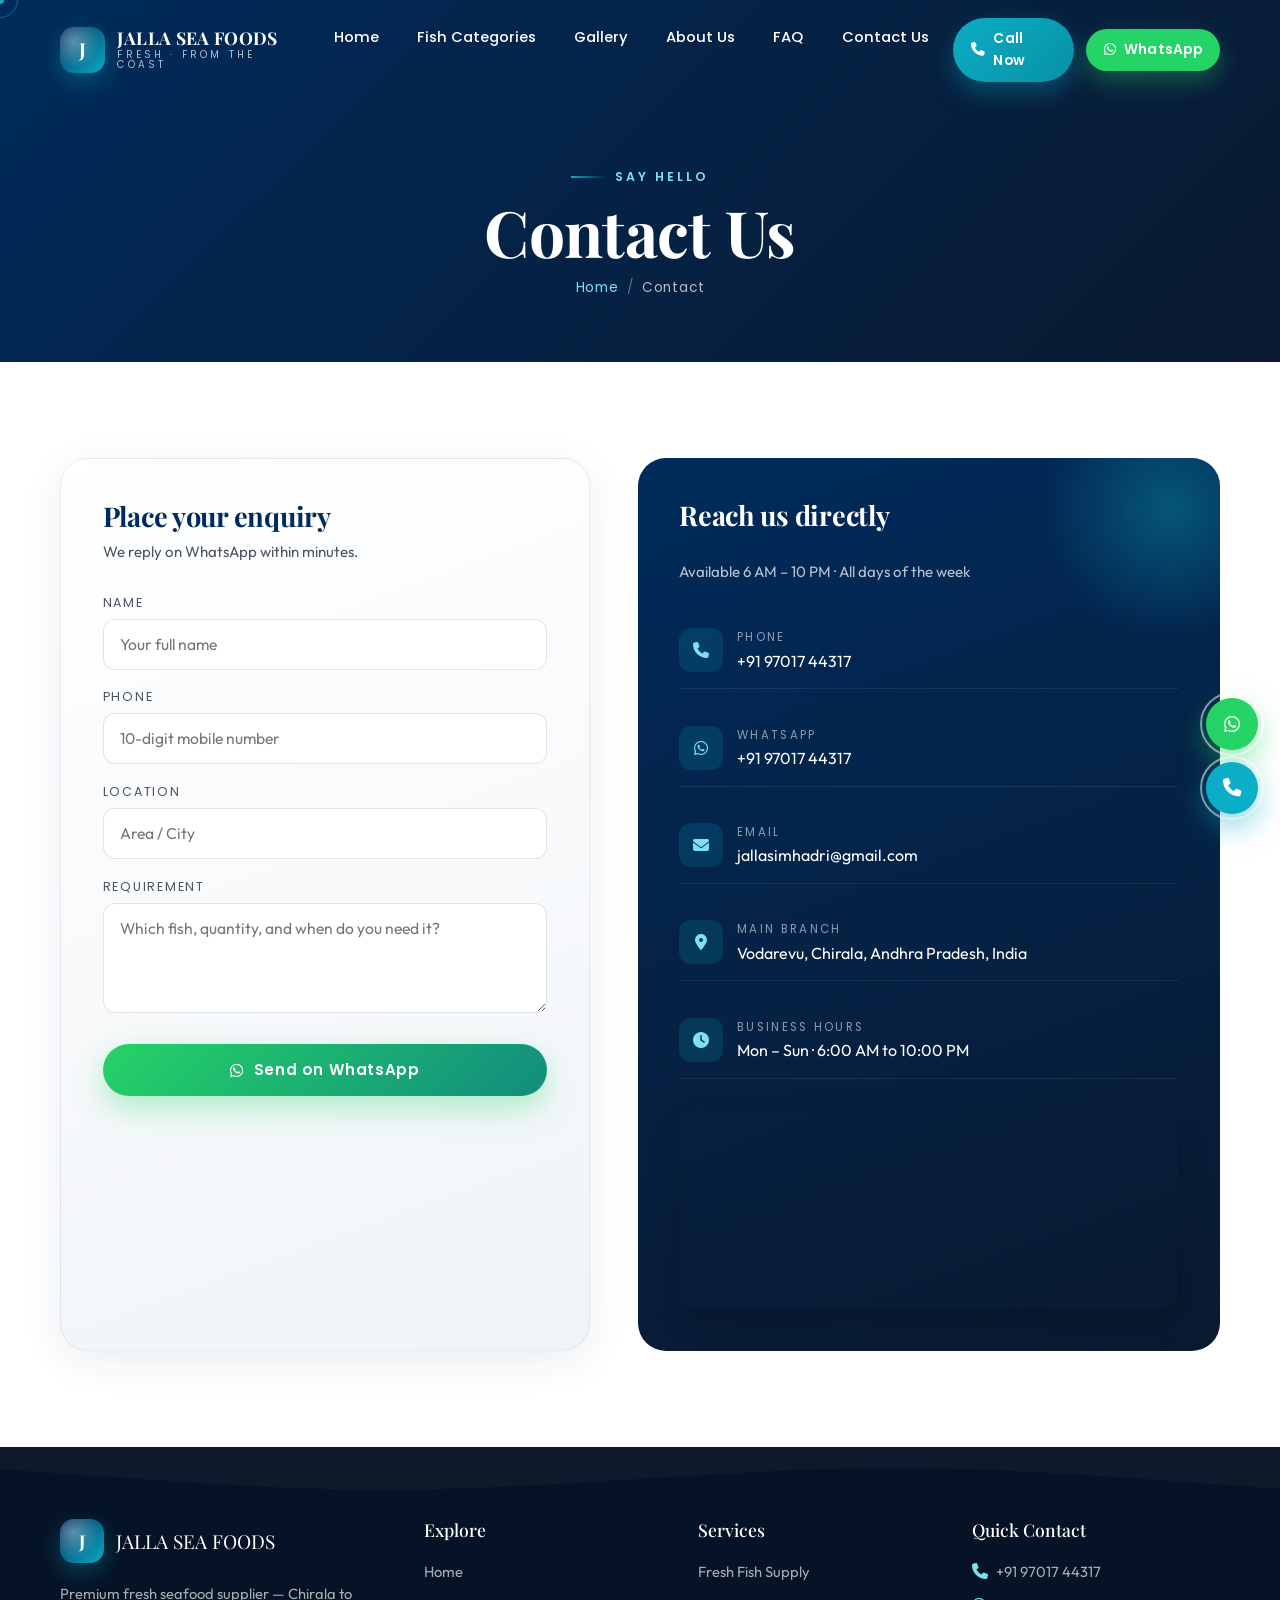
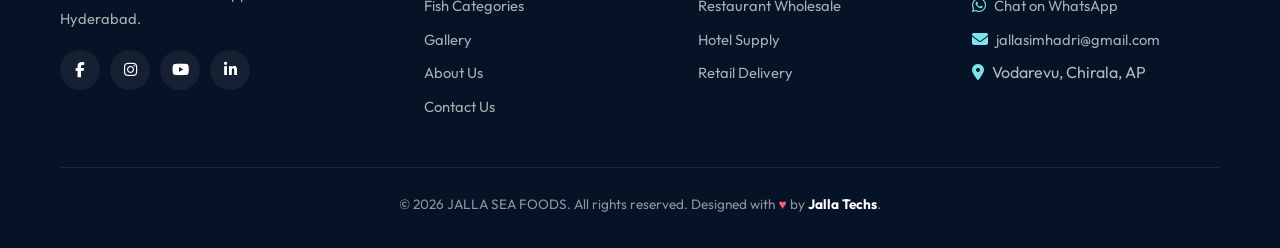
<file: contact.html>
<!doctype html>
<html lang="en">
<head>
    <meta charset="utf-8" />
    <meta name="viewport" content="width=device-width, initial-scale=1" />
    <meta name="theme-color" content="#002B5B" />
    <title>Contact Us | JALLA SEA FOODS</title>
    <meta name="description" content="Contact JALLA SEA FOODS — fresh seafood supplier from Chirala serving Hyderabad. Phone, WhatsApp, email, address, business hours and enquiry form." />
    <meta name="robots" content="index, follow" />
    <link rel="canonical" href="https://jallaseafoods.com/contact.html" />

    <meta property="og:title" content="Contact JALLA SEA FOODS" />
    <meta property="og:description" content="Reach the freshest seafood supplier serving Hyderabad." />
    <meta property="og:type" content="website" />

    <link rel="preconnect" href="https://fonts.googleapis.com" />
    <link rel="preconnect" href="https://fonts.gstatic.com" crossorigin />
    <link href="https://fonts.googleapis.com/css2?family=Playfair+Display:ital,wght@0,400;0,600;0,700;1,400&family=Outfit:wght@300;400;500;600&family=Poppins:wght@400;500;600&family=Inter:wght@600&display=swap" rel="stylesheet" />

    <link rel="stylesheet" href="https://cdn.jsdelivr.net/npm/bootstrap@5.3.3/dist/css/bootstrap.min.css" />
    <link rel="stylesheet" href="https://unpkg.com/aos@2.3.4/dist/aos.css" />
    <link rel="stylesheet" href="https://cdnjs.cloudflare.com/ajax/libs/font-awesome/6.5.0/css/all.min.css" />
    <link rel="stylesheet" href="style.css" />
</head>
<body data-testid="contact-page">

    <div id="preloader" data-testid="preloader">
        <div class="preloader-wave"></div>
        <div class="preloader-text">JALLA SEA FOODS</div>
    </div>
    <div class="cursor-dot"></div>
    <div class="cursor-outline"></div>

    <nav class="navbar-custom scrolled" data-testid="main-navbar">
        <div class="container-tight navbar-inner">
            <a href="/" class="brand" data-testid="brand-link">
                <span class="brand-mark">J</span>
                <span class="brand-text">
                    <span class="brand-name">JALLA SEA FOODS</span>
                    <span class="brand-tag">Fresh · From The Coast</span>
                </span>
            </a>
            <ul class="nav-menu" data-testid="nav-menu">
                <li><a href="/" data-testid="nav-home">Home</a></li>
                <li><a href="/#fish-categories" data-testid="nav-categories">Fish Categories</a></li>
                <li><a href="/gallery.html" data-testid="nav-gallery">Gallery</a></li>
                <li><a href="/#about" data-testid="nav-about">About Us</a></li>
                <li><a href="/#faq" data-testid="nav-faq">FAQ</a></li>
                <li><a href="/contact.html" data-testid="nav-contact">Contact Us</a></li>
            </ul>
            <div class="nav-actions">
                <a class="btn-call" href="tel:+919701744317" data-testid="nav-call-btn"><i class="fa-solid fa-phone"></i><span>Call Now</span></a>
                <a class="btn-whats" href="https://wa.me/919701744317" target="_blank" rel="noopener" data-testid="nav-whatsapp-btn"><i class="fa-brands fa-whatsapp"></i><span>WhatsApp</span></a>
                <button class="hamburger" aria-label="Menu" data-testid="mobile-menu-toggle"><span></span><span></span><span></span></button>
            </div>
        </div>
    </nav>

    <header class="page-header" data-testid="contact-header">
        <div class="container-tight">
            <div class="eyebrow" style="justify-content:center; color:var(--secondary-200);">Say Hello</div>
            <h1>Contact Us</h1>
            <div class="breadcrumb-nav"><a href="/">Home</a><span class="sep">/</span>Contact</div>
        </div>
    </header>

    <section class="section contact-section" data-testid="contact-section">
        <div class="container-tight">
            <div class="contact-grid">
                <form class="contact-form-card reveal" onsubmit="return submitWhatsApp(this);" data-testid="contact-form">
                    <h3>Place your enquiry</h3>
                    <p>We reply on WhatsApp within minutes.</p>

                    <div class="form-field">
                        <label for="c-name">Name</label>
                        <input id="c-name" name="name" type="text" required placeholder="Your full name" data-testid="form-name-input" />
                    </div>
                    <div class="form-field">
                        <label for="c-phone">Phone</label>
                        <input id="c-phone" name="phone" type="tel" required placeholder="10-digit mobile number" data-testid="form-phone-input" />
                    </div>
                    <div class="form-field">
                        <label for="c-location">Location</label>
                        <input id="c-location" name="location" type="text" placeholder="Area / City" data-testid="form-location-input" />
                    </div>
                    <div class="form-field">
                        <label for="c-req">Requirement</label>
                        <textarea id="c-req" name="requirement" required placeholder="Which fish, quantity, and when do you need it?" data-testid="form-requirement-input"></textarea>
                    </div>
                    <button type="submit" class="form-submit" data-testid="form-submit-btn">
                        <i class="fa-brands fa-whatsapp"></i> Send on WhatsApp
                    </button>
                </form>

                <div class="contact-info-card reveal">
                    <h3>Reach us directly</h3>
                    <p>Available 6 AM – 10 PM · All days of the week</p>

                    <div class="info-item">
                        <div class="info-icon"><i class="fa-solid fa-phone"></i></div>
                        <div>
                            <div class="info-label">Phone</div>
                            <a class="info-value" href="tel:+919701744317" data-testid="info-phone">+91 97017 44317</a>
                        </div>
                    </div>
                    <div class="info-item">
                        <div class="info-icon"><i class="fa-brands fa-whatsapp"></i></div>
                        <div>
                            <div class="info-label">WhatsApp</div>
                            <a class="info-value" href="https://wa.me/919701744317" target="_blank" rel="noopener" data-testid="info-whatsapp">+91 97017 44317</a>
                        </div>
                    </div>
                    <div class="info-item">
                        <div class="info-icon"><i class="fa-solid fa-envelope"></i></div>
                        <div>
                            <div class="info-label">Email</div>
                            <a class="info-value" href="mailto:jallasimhadri@gmail.com" data-testid="info-email">jallasimhadri@gmail.com</a>
                        </div>
                    </div>
                    <div class="info-item">
                        <div class="info-icon"><i class="fa-solid fa-location-dot"></i></div>
                        <div>
                            <div class="info-label">Main Branch</div>
                            <span class="info-value">Vodarevu, Chirala, Andhra Pradesh, India</span>
                        </div>
                    </div>
                    <div class="info-item">
                        <div class="info-icon"><i class="fa-solid fa-clock"></i></div>
                        <div>
                            <div class="info-label">Business Hours</div>
                            <span class="info-value">Mon – Sun · 6:00 AM to 10:00 PM</span>
                        </div>
                    </div>

                    <div class="map-embed">
                        <iframe title="JALLA SEA FOODS map" loading="lazy" src="https://www.google.com/maps?q=Vodarevu+Chirala&output=embed"></iframe>
                    </div>
                </div>
            </div>
        </div>
    </section>

    <footer class="footer" data-testid="site-footer">
        <div class="container-tight">
            <div class="footer-grid">
                <div class="footer-brand">
                    <div class="footer-brand-row"><span class="brand-mark">J</span><span class="footer-brand-name">JALLA SEA FOODS</span></div>
                    <p>Premium fresh seafood supplier — Chirala to Hyderabad.</p>
                    <div class="socials">
                        <a class="social-btn" href="#" aria-label="Facebook"><i class="fa-brands fa-facebook-f"></i></a>
                        <a class="social-btn" href="#" aria-label="Instagram"><i class="fa-brands fa-instagram"></i></a>
                        <a class="social-btn" href="#" aria-label="YouTube"><i class="fa-brands fa-youtube"></i></a>
                        <a class="social-btn" href="#" aria-label="LinkedIn"><i class="fa-brands fa-linkedin-in"></i></a>
                    </div>
                </div>
                <div>
                    <h5>Explore</h5>
                    <ul>
                        <li><a href="/">Home</a></li>
                        <li><a href="/#fish-categories">Fish Categories</a></li>
                        <li><a href="/gallery.html">Gallery</a></li>
                        <li><a href="/#about">About Us</a></li>
                        <li><a href="/contact.html">Contact Us</a></li>
                    </ul>
                </div>
                <div>
                    <h5>Services</h5>
                    <ul>
                        <li><a href="/contact.html">Fresh Fish Supply</a></li>
                        <li><a href="/contact.html">Restaurant Wholesale</a></li>
                        <li><a href="/contact.html">Hotel Supply</a></li>
                        <li><a href="/contact.html">Retail Delivery</a></li>
                    </ul>
                </div>
                <div>
                    <h5>Quick Contact</h5>
                    <ul>
                        <li><i class="fa-solid fa-phone" style="color:var(--secondary-200); margin-right:8px;"></i><a href="tel:+919701744317">+91 97017 44317</a></li>
                        <li><i class="fa-brands fa-whatsapp" style="color:var(--secondary-200); margin-right:8px;"></i><a href="https://wa.me/919701744317">Chat on WhatsApp</a></li>
                        <li><i class="fa-solid fa-envelope" style="color:var(--secondary-200); margin-right:8px;"></i><a href="mailto:jallasimhadri@gmail.com">jallasimhadri@gmail.com</a></li>
                        <li><i class="fa-solid fa-location-dot" style="color:var(--secondary-200); margin-right:8px;"></i>Vodarevu, Chirala, AP</li>
                    </ul>
                </div>
            </div>
            <div class="footer-bottom">© 2026 JALLA SEA FOODS. All rights reserved. Designed with <span class="heart">♥</span> by <strong style="color:#fff">Jalla Techs</strong>.</div>
        </div>
    </footer>

    <div class="float-stack" data-testid="floating-actions">
        <a class="float-btn whats" href="https://wa.me/919701744317" target="_blank" rel="noopener" aria-label="WhatsApp" data-testid="float-whatsapp"><i class="fa-brands fa-whatsapp"></i></a>
        <a class="float-btn call" href="tel:+919701744317" aria-label="Call" data-testid="float-call"><i class="fa-solid fa-phone"></i></a>
        <button class="float-btn top" aria-label="Back to top" data-testid="float-top"><i class="fa-solid fa-arrow-up"></i></button>
    </div>

    <script src="https://unpkg.com/aos@2.3.4/dist/aos.js"></script>
    <script src="script.js"></script>
</body>
</html>
</file>
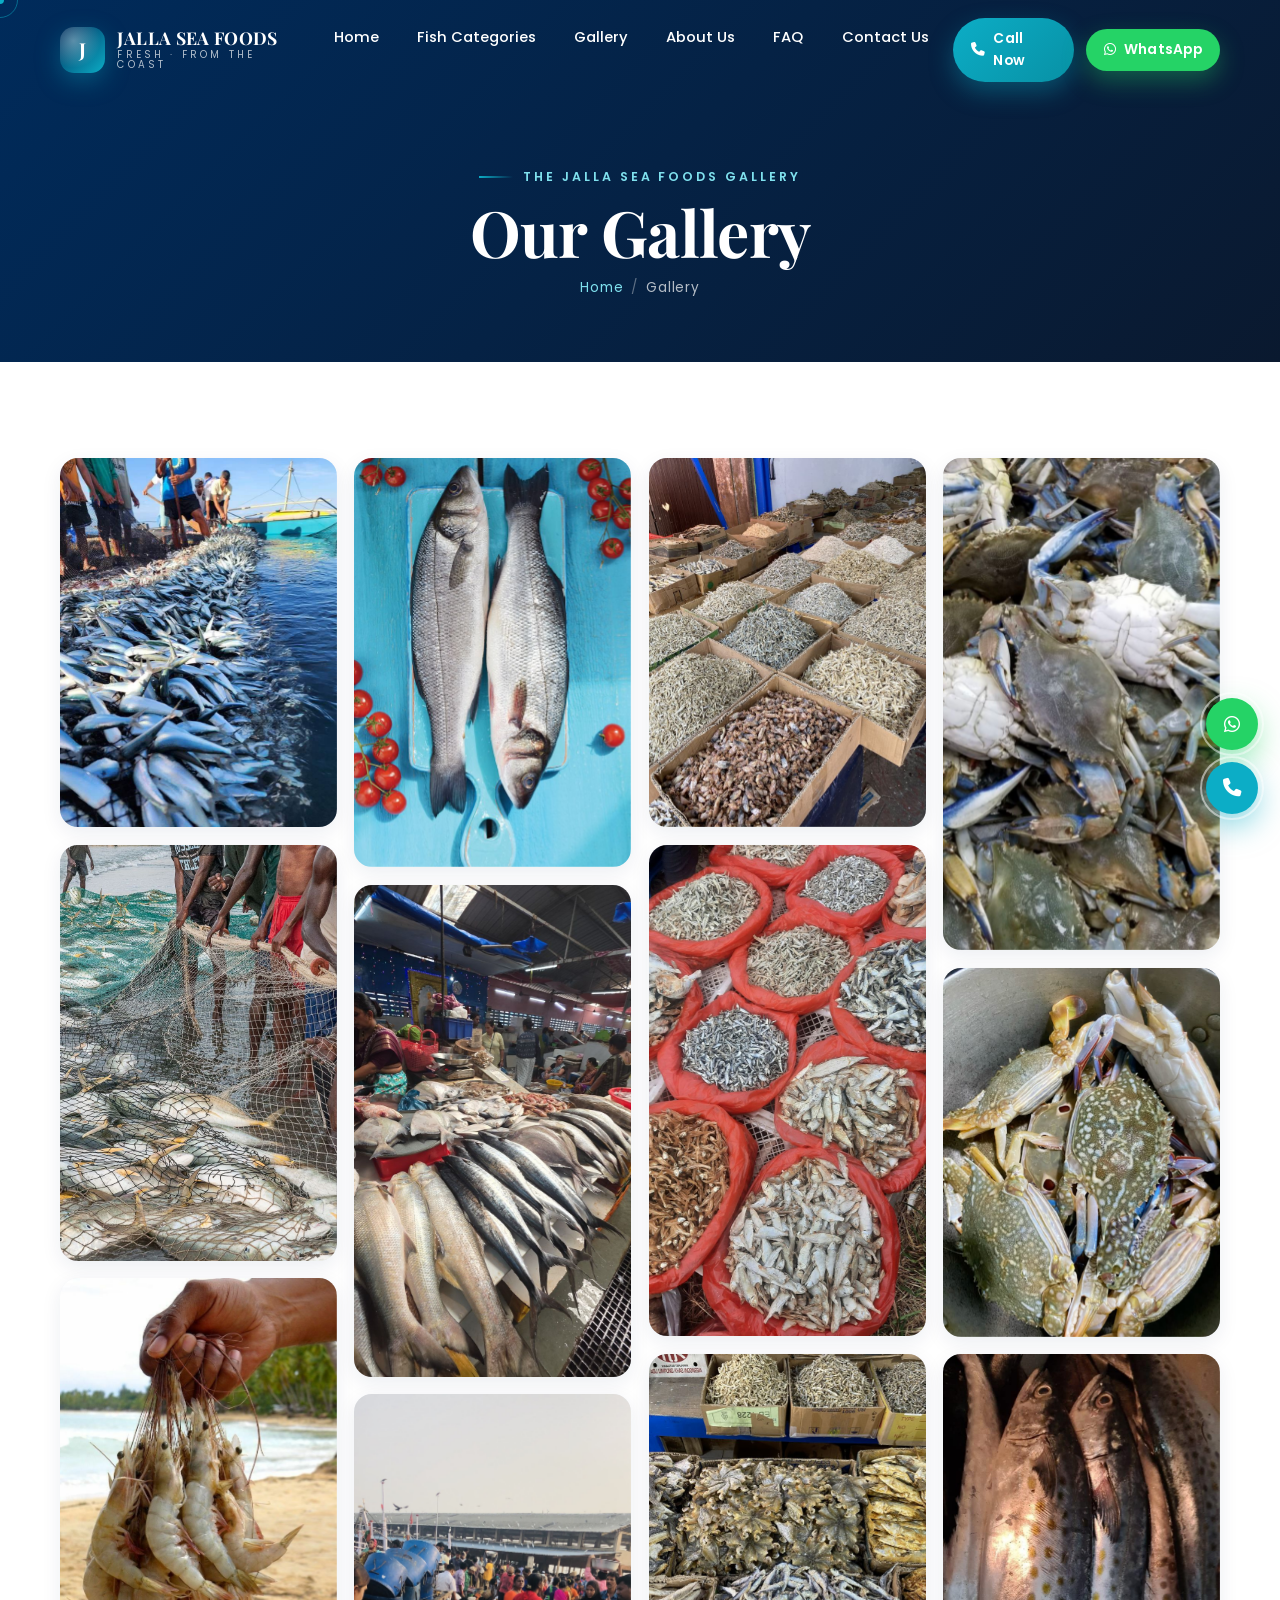
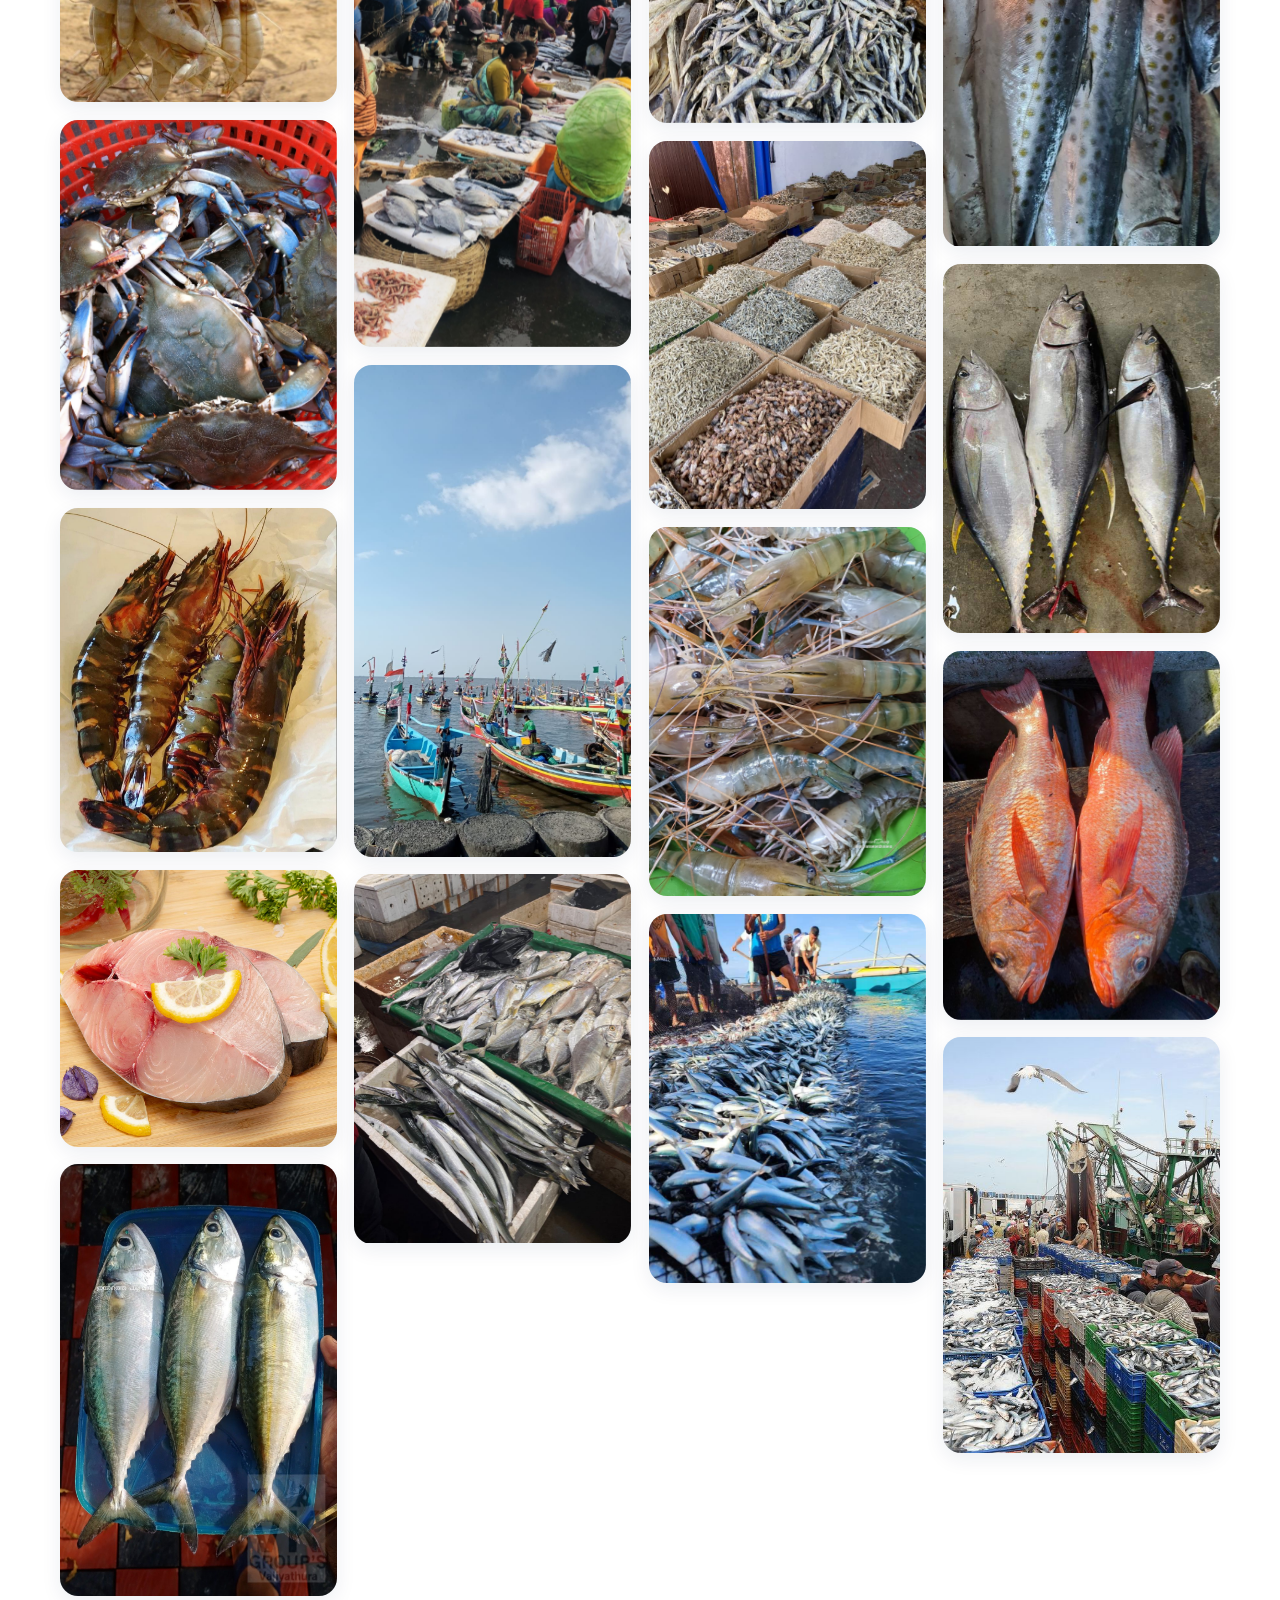
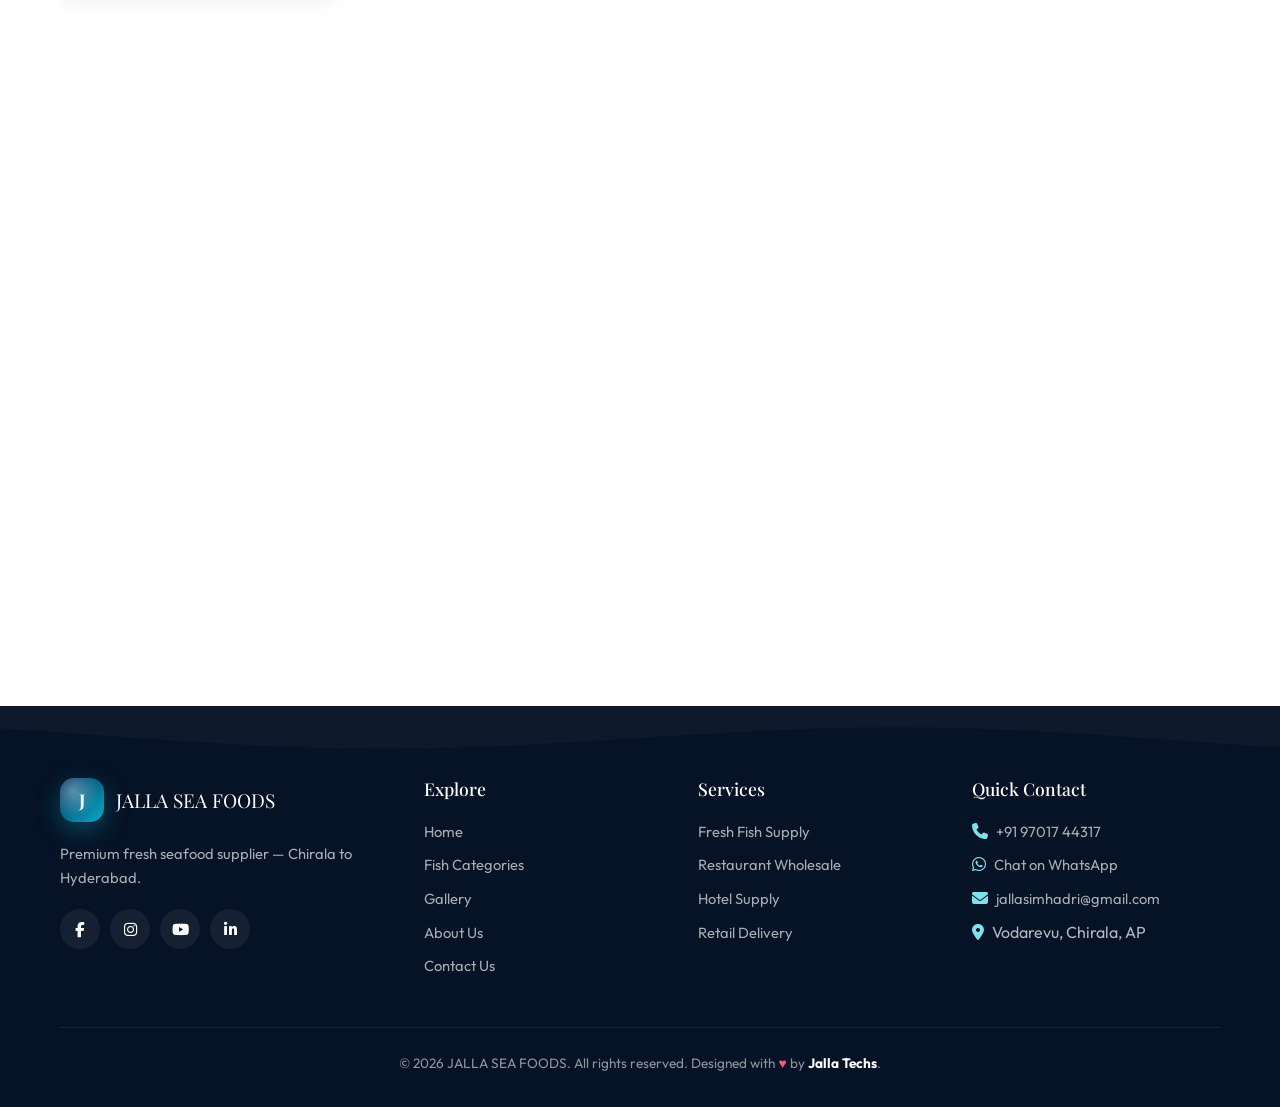
<file: gallery.html>
<!doctype html>
<html lang="en">
<head>
    <meta charset="utf-8" />
    <meta name="viewport" content="width=device-width, initial-scale=1" />
    <meta name="theme-color" content="#002B5B" />
    <title>Gallery | JALLA SEA FOODS</title>
    <meta name="description" content="Explore the JALLA SEA FOODS gallery — freshly caught fishes, coastal Vodarevu &amp; Ramapuram villages, premium seafood packaging and Hyderabad deliveries." />
    <meta name="robots" content="index, follow" />
    <link rel="canonical" href="https://jallaseafoods.com/gallery.html" />

    <meta property="og:title" content="Gallery | JALLA SEA FOODS" />
    <meta property="og:description" content="A visual tour of premium seafood — from coast to your kitchen." />
    <meta property="og:type" content="website" />
    <meta property="og:image" content="https://images.unsplash.com/photo-1542809665-21a8657b97f3?auto=format&fit=crop&w=1200" />

    <link rel="preconnect" href="https://fonts.googleapis.com" />
    <link rel="preconnect" href="https://fonts.gstatic.com" crossorigin />
    <link href="https://fonts.googleapis.com/css2?family=Playfair+Display:ital,wght@0,400;0,600;0,700;1,400&family=Outfit:wght@300;400;500;600&family=Poppins:wght@400;500;600&family=Inter:wght@600&display=swap" rel="stylesheet" />

    <link rel="stylesheet" href="https://cdn.jsdelivr.net/npm/bootstrap@5.3.3/dist/css/bootstrap.min.css" />
    <link rel="stylesheet" href="https://unpkg.com/aos@2.3.4/dist/aos.css" />
    <link rel="stylesheet" href="https://cdnjs.cloudflare.com/ajax/libs/font-awesome/6.5.0/css/all.min.css" />
    <link rel="stylesheet" href="style.css" />
</head>
<body data-testid="gallery-page">

    <div id="preloader" data-testid="preloader">
        <div class="preloader-wave"></div>
        <div class="preloader-text">JALLA SEA FOODS</div>
    </div>
    <div class="cursor-dot"></div>
    <div class="cursor-outline"></div>

    <!-- Navbar -->
    <nav class="navbar-custom scrolled" data-testid="main-navbar">
        <div class="container-tight navbar-inner">
            <a href="/" class="brand" data-testid="brand-link">
                <span class="brand-mark">J</span>
                <span class="brand-text">
                    <span class="brand-name">JALLA SEA FOODS</span>
                    <span class="brand-tag">Fresh · From The Coast</span>
                </span>
            </a>
            <ul class="nav-menu" data-testid="nav-menu">
                <li><a href="/" data-testid="nav-home">Home</a></li>
                <li><a href="/#fish-categories" data-testid="nav-categories">Fish Categories</a></li>
                <li><a href="/gallery.html" data-testid="nav-gallery">Gallery</a></li>
                <li><a href="/#about" data-testid="nav-about">About Us</a></li>
                <li><a href="/#faq" data-testid="nav-faq">FAQ</a></li>
                <li><a href="/contact.html" data-testid="nav-contact">Contact Us</a></li>
            </ul>
            <div class="nav-actions">
                <a class="btn-call" href="tel:+919701744317" data-testid="nav-call-btn"><i class="fa-solid fa-phone"></i><span>Call Now</span></a>
                <a class="btn-whats" href="https://wa.me/919701744317" target="_blank" rel="noopener" data-testid="nav-whatsapp-btn"><i class="fa-brands fa-whatsapp"></i><span>WhatsApp</span></a>
                <button class="hamburger" aria-label="Menu" data-testid="mobile-menu-toggle"><span></span><span></span><span></span></button>
            </div>
        </div>
    </nav>

    <!-- Page header -->
    <header class="page-header" data-testid="gallery-header">
        <div class="container-tight">
            <div class="eyebrow" style="justify-content:center; color:var(--secondary-200);">The JALLA SEA FOODS Gallery</div>
            <h1>Our Gallery</h1>
            <div class="breadcrumb-nav"><a href="/">Home</a><span class="sep">/</span>Gallery</div>
        </div>
    </header>

    <!-- Masonry gallery -->
    <section class="section" data-testid="gallery-masonry-section">
        <div class="container-tight">
            <div class="masonry" id="masonry" data-testid="masonry-grid"></div>
        </div>
    </section>

    <!-- CTA strip -->
    <section class="section" style="padding:3rem 0;">
        <div class="container-tight text-center reveal">
            <h2 style="font-size:clamp(1.6rem,3vw,2.4rem); margin-bottom:1rem;">Ready to taste the freshness?</h2>
            <p style="color:var(--text-muted); max-width:520px; margin:0 auto 1.6rem;">Place your first order in under a minute via WhatsApp.</p>
            <p><strong>Jalla Sea Foods</strong> is your trusted destination for <strong>fresh sea fish, premium seafood, prawns, crabs, and daily ocean catches</strong>. We source our seafood directly from experienced coastal fishermen to ensure exceptional freshness, natural taste, and superior quality. Our wide selection includes <strong>Black Pomfret, White Pomfret, Seer Fish (Vanjaram), Yellowfin Tuna, Yellowtail Kingfish, Skipjack Tuna, Mackerel, Grouper, Goatfish, Red Mullet, Barramundi, Tiger Prawns, White Prawns, Blue Crabs</strong>, and many more. Every catch is carefully handled, hygienically processed, and delivered to preserve its freshness and nutritional value.</p>
            <p>At <strong>Jalla Sea Foods</strong>, we are committed to delivering <strong>100% fresh seafood, hygienically cleaned fish, premium-quality prawns, and ocean-fresh marine products</strong> at competitive prices. Whether you're looking for whole fish, cleaned fish, seafood for restaurants, hotels, wholesalers, retailers, or home cooking, we provide the finest selection with consistent quality. Our seafood is rich in <strong>Omega-3 fatty acids, high-quality protein, essential vitamins, and minerals</strong>, making it an ideal choice for healthy and delicious meals. Customer satisfaction, freshness, and quality remain at the heart of everything we do.</p>
            <p>Choose <strong>Jalla Sea Foods</strong> for the finest <strong>fresh seafood supplier, premium sea fish, coastal fish market, wholesale seafood, retail seafood, export-quality fish, fresh prawns, fresh crabs, and marine seafood products</strong>. With a strong focus on quality, freshness, and reliable service, we bring the best of the ocean directly to your table. Whether you need seafood for your family, restaurant, catering business, or bulk orders, <strong>Jalla Sea Foods</strong> is your trusted partner for <strong>fresh fish, premium seafood, and authentic coastal flavors</strong>.</p>
            <a class="btn-magnetic btn-primary-glow" href="https://wa.me/919701744317" target="_blank" rel="noopener" data-testid="gallery-cta-whatsapp"><i class="fa-brands fa-whatsapp"></i> Order on WhatsApp</a>
        </div>
    </section>

    <!-- Footer (compact reuse) -->
    <footer class="footer" data-testid="site-footer">
        <div class="container-tight">
            <div class="footer-grid">
                <div class="footer-brand">
                    <div class="footer-brand-row"><span class="brand-mark">J</span><span class="footer-brand-name">JALLA SEA FOODS</span></div>
                    <p>Premium fresh seafood supplier — Chirala to Hyderabad.</p>
                    <div class="socials">
                        <a class="social-btn" href="#" aria-label="Facebook"><i class="fa-brands fa-facebook-f"></i></a>
                        <a class="social-btn" href="#" aria-label="Instagram"><i class="fa-brands fa-instagram"></i></a>
                        <a class="social-btn" href="#" aria-label="YouTube"><i class="fa-brands fa-youtube"></i></a>
                        <a class="social-btn" href="#" aria-label="LinkedIn"><i class="fa-brands fa-linkedin-in"></i></a>
                    </div>
                </div>
                <div>
                    <h5>Explore</h5>
                    <ul>
                        <li><a href="/">Home</a></li>
                        <li><a href="/#fish-categories">Fish Categories</a></li>
                        <li><a href="/gallery.html">Gallery</a></li>
                        <li><a href="/#about">About Us</a></li>
                        <li><a href="/contact.html">Contact Us</a></li>
                    </ul>
                </div>
                <div>
                    <h5>Services</h5>
                    <ul>
                        <li><a href="/contact.html">Fresh Fish Supply</a></li>
                        <li><a href="/contact.html">Restaurant Wholesale</a></li>
                        <li><a href="/contact.html">Hotel Supply</a></li>
                        <li><a href="/contact.html">Retail Delivery</a></li>
                    </ul>
                </div>
                <div>
                    <h5>Quick Contact</h5>
                    <ul>
                        <li><i class="fa-solid fa-phone" style="color:var(--secondary-200); margin-right:8px;"></i><a href="tel:+919701744317">+91 97017 44317</a></li>
                        <li><i class="fa-brands fa-whatsapp" style="color:var(--secondary-200); margin-right:8px;"></i><a href="https://wa.me/919701744317">Chat on WhatsApp</a></li>
                        <li><i class="fa-solid fa-envelope" style="color:var(--secondary-200); margin-right:8px;"></i><a href="mailto:jallasimhadri@gmail.com">jallasimhadri@gmail.com</a></li>
                        <li><i class="fa-solid fa-location-dot" style="color:var(--secondary-200); margin-right:8px;"></i>Vodarevu, Chirala, AP</li>
                    </ul>
                </div>
            </div>
            <div class="footer-bottom">© 2026 JALLA SEA FOODS. All rights reserved. Designed with <span class="heart">♥</span> by <strong style="color:#fff">Jalla Techs</strong>.</div>
        </div>
    </footer>

    <div class="float-stack" data-testid="floating-actions">
        <a class="float-btn whats" href="https://wa.me/919701744317" target="_blank" rel="noopener" aria-label="WhatsApp" data-testid="float-whatsapp"><i class="fa-brands fa-whatsapp"></i></a>
        <a class="float-btn call" href="tel:+919701744317" aria-label="Call" data-testid="float-call"><i class="fa-solid fa-phone"></i></a>
        <button class="float-btn top" aria-label="Back to top" data-testid="float-top"><i class="fa-solid fa-arrow-up"></i></button>
    </div>

    <script src="https://unpkg.com/aos@2.3.4/dist/aos.js"></script>

    <script>
        const GALLERY = [
            { url: "images/gallery3.jpg", title: "Coastal catch" },
            { url: "images/gallery4.jpg", title: "Fresh haul" },
            { url: "images/gallery5.jpg", title: "Premium selection" },
            { url: "images/gallery6.jpg", title: "Village dispatch" },
            { url: "images/gallery7.jpg", title: "On ice" },
            { url: "images/gallery8.jpg", title: "Restaurant grade" },
            { url: "images/gallery9.jpg", title: "Silver pomfret" },
            { url: "images/gallery10.jpg", title: "Sea bounty" },
            { url: "images/gallery11.jpg", title: "Vodarevu shore" },
            { url: "images/gallery12.jpg", title: "Fresh salmon" },
            { url: "images/gallery13.jpg", title: "Prawns" },
            { url: "images/gallery14.jpg", title: "Lobster" },            { url: "images/gallery17.jpg", title: "Whole fish" },
            { url: "images/gallery15.jpg", title: "Coastal boats" },
            { url: "images/gallery16.jpg", title: "Village market" },
            { url: "images/gallery17.jpg", title: "Village market" },

            { url: "images/gallery18.jpg", title: "Village market" },
            { url: "images/gallery3.jpg", title: "Village market" },
            { url: "images/gallery20.jpg", title: "Village market" },
            { url: "images/gallery21.jpg", title: "Village market" },
            { url: "images/gallery22.jpg", title: "Village market" },
            { url: "images/gallery23.jpg", title: "Village market" },
            { url: "images/gallery24.jpg", title: "Village market" },
            { url: "images/gallery2.jpg", title: "Village market" },

        ];
        const m = document.getElementById("masonry");
        GALLERY.forEach((g, i) => {
            const it = document.createElement("figure");
            it.className = "masonry-item";
            it.setAttribute("data-testid", `masonry-item-${i + 1}`);
            it.innerHTML = `<img loading="lazy" src="${g.url}?auto=format&fit=crop&w=800&q=75" alt="${g.title}" /><div class="masonry-overlay"><span>${g.title}</span></div>`;
            m.appendChild(it);
        });
    </script>
    <script src="script.js"></script>
</body>
</html>
</file>
<file: style.css>
/* =========================================================
   JALLA SEA FOODS — Oceanic Luxury Theme
   Static CSS3 · Bootstrap 5 augmentation
   ========================================================= */

:root {
    --primary: #002B5B;          /* Deep Ocean Blue */
    --primary-800: #0A192F;      /* Midnight Ocean */
    --secondary: #0CADC6;        /* Seafoam / Ocean Cyan */
    --secondary-200: #7FE1EE;
    --accent: #F2A900;           /* Amber (fresh badge) */
    --ocean-green: #14B8A6;      /* Ocean green accent */
    --bg: #FFFFFF;
    --bg-muted: #F0F4F8;
    --text: #111827;
    --text-muted: #4B5563;
    --text-light: #F9FAFB;
    --glass-light: rgba(255, 255, 255, 0.7);
    --glass-dark: rgba(10, 25, 47, 0.55);
    --border-glass: rgba(255, 255, 255, 0.28);
    --shadow-soft: 0 10px 40px rgba(0, 43, 91, 0.08);
    --shadow-lg: 0 24px 60px rgba(0, 43, 91, 0.18);
    --radius: 20px;
    --radius-lg: 28px;
    --ease: cubic-bezier(0.25, 0.8, 0.25, 1);
}

* {
    box-sizing: border-box;
}

html {
    scroll-behavior: smooth;
    scroll-padding-top: 90px;
}

html,
body {
    max-width: 100%;
    overflow-x: hidden;
}

body {
    margin: 0;
    font-family: 'Outfit', sans-serif;
    color: var(--text);
    background: var(--bg);
    line-height: 1.6;
    -webkit-font-smoothing: antialiased;
    text-rendering: optimizeLegibility;
}

h1, h2, h3, h4, .display-heading {
    font-family: 'Playfair Display', serif;
    color: var(--primary);
    letter-spacing: -0.01em;
    line-height: 1.15;
    font-weight: 700;
}

.eyebrow {
    font-family: 'Poppins', sans-serif;
    text-transform: uppercase;
    letter-spacing: 0.24em;
    font-size: 0.78rem;
    font-weight: 600;
    color: var(--secondary);
    display: inline-flex;
    align-items: center;
    gap: 10px;
}
.eyebrow::before {
    content: "";
    width: 34px;
    height: 2px;
    background: linear-gradient(90deg, var(--secondary), transparent);
    display: inline-block;
}

.section {
    padding: 6rem 0;
    position: relative;
}
@media (max-width: 768px) {
    .section { padding: 4rem 0; }
}

.container-tight { max-width: 1200px; margin: 0 auto; padding: 0 1.25rem; }

/* ===================== Preloader ===================== */
#preloader {
    position: fixed;
    inset: 0;
    background: linear-gradient(135deg, #002B5B 0%, #0A192F 100%);
    z-index: 9999;
    display: flex;
    align-items: center;
    justify-content: center;
    transition: opacity 0.6s var(--ease), visibility 0.6s var(--ease);
}
#preloader.hidden {
    opacity: 0;
    visibility: hidden;
    pointer-events: none;
}
.preloader-wave {
    width: 80px;
    height: 80px;
    border-radius: 50%;
    border: 3px solid transparent;
    border-top-color: var(--secondary);
    border-right-color: var(--secondary-200);
    animation: spin 1.1s linear infinite;
    position: relative;
}
.preloader-wave::after {
    content: "";
    position: absolute;
    inset: 10px;
    border-radius: 50%;
    border: 2px solid transparent;
    border-bottom-color: var(--accent);
    animation: spin 1.6s linear infinite reverse;
}
.preloader-text {
    position: absolute;
    top: calc(50% + 70px);
    left: 50%;
    transform: translateX(-50%);
    color: var(--text-light);
    font-family: 'Playfair Display', serif;
    letter-spacing: 0.4em;
    font-size: 0.85rem;
    opacity: 0.7;
}
@keyframes spin { to { transform: rotate(360deg); } }

/* ===================== Custom Cursor ===================== */
.cursor-dot,
.cursor-outline {
    position: fixed;
    top: 0;
    left: 0;
    pointer-events: none;
    z-index: 9998;
    transform: translate(-50%, -50%);
    transition: opacity 0.2s;
}
.cursor-dot {
    width: 8px;
    height: 8px;
    background: var(--secondary);
    border-radius: 50%;
}
.cursor-outline {
    width: 36px;
    height: 36px;
    border: 1.5px solid rgba(12, 173, 198, 0.5);
    border-radius: 50%;
    transition: width 0.25s, height 0.25s, border-color 0.25s, opacity 0.2s;
}
.cursor-outline.hover {
    width: 56px;
    height: 56px;
    background: rgba(12, 173, 198, 0.08);
    border-color: var(--secondary);
}
@media (hover: none), (max-width: 992px) {
    .cursor-dot, .cursor-outline { display: none; }
}

/* ===================== Navbar ===================== */
.navbar-custom {
    position: fixed;
    top: 0;
    left: 0;
    right: 0;
    z-index: 1050;
    padding: 1.1rem 0;
    transition: background 0.4s var(--ease), padding 0.4s var(--ease), box-shadow 0.4s var(--ease);
    background: transparent;
}
.brand-logo {
    width: 50px;      /* Adjust as needed */
    height: 50px;
    object-fit: contain;
    display: block;
}
.navbar-custom.scrolled {
    background: rgba(255, 255, 255, 0.92);
    backdrop-filter: blur(16px);
    -webkit-backdrop-filter: blur(16px);
    padding: 0.6rem 0;
    box-shadow: 0 6px 30px rgba(0, 43, 91, 0.08);
}

.navbar-inner {
    display: flex;
    align-items: center;
    justify-content: space-between;
    gap: 1.5rem;
}

.brand {
    display: flex;
    align-items: center;
    gap: 12px;
    text-decoration: none;
}
.brand-mark {
    width: 46px;
    height: 46px;
    border-radius: 14px;
    background: linear-gradient(135deg, var(--primary), var(--secondary));
    display: grid;
    place-items: center;
    color: #fff;
    font-family: 'Playfair Display', serif;
    font-weight: 700;
    font-size: 1.2rem;
    box-shadow: 0 8px 24px rgba(12, 173, 198, 0.35);
    position: relative;
    overflow: hidden;
}
.brand-mark::after {
    content: "";
    position: absolute;
    inset: 0;
    background: radial-gradient(circle at 30% 30%, rgba(255,255,255,0.35), transparent 60%);
}
.brand-text {
    display: flex;
    flex-direction: column;
    line-height: 1;
}
.brand-name {
    font-family: 'Playfair Display', serif;
    font-weight: 700;
    color: #fff;
    font-size: 1.1rem;
    letter-spacing: 0.02em;
    transition: color 0.3s;
}
.brand-tag {
    font-family: 'Poppins', sans-serif;
    font-size: 0.62rem;
    letter-spacing: 0.32em;
    color: rgba(255,255,255,0.7);
    text-transform: uppercase;
    margin-top: 4px;
    transition: color 0.3s;
}
.navbar-custom.scrolled .brand-name { color: var(--primary); }
.navbar-custom.scrolled .brand-tag { color: var(--text-muted); }

.nav-menu {
    display: flex;
    align-items: center;
    gap: 2.2rem;
    list-style: none;
    padding: 0;
    margin: 0;
}
.nav-menu a {
    font-family: 'Poppins', sans-serif;
    font-size: 0.92rem;
    font-weight: 500;
    color: #fff;
    text-decoration: none;
    position: relative;
    padding: 6px 2px;
    transition: color 0.3s;
}
.nav-menu a::after {
    content: "";
    position: absolute;
    left: 0;
    bottom: 0;
    height: 2px;
    width: 0;
    background: var(--secondary);
    transition: width 0.35s var(--ease);
    border-radius: 2px;
}
.nav-menu a:hover::after { width: 100%; }
.navbar-custom.scrolled .nav-menu a { color: var(--primary); }
.nav-menu a:hover { color: var(--secondary) !important; }

.nav-actions { display: flex; align-items: center; gap: 12px; }

.btn-call, .btn-whats {
    display: inline-flex;
    align-items: center;
    gap: 8px;
    padding: 10px 18px;
    border-radius: 999px;
    font-family: 'Poppins', sans-serif;
    font-weight: 600;
    font-size: 0.86rem;
    text-decoration: none;
    letter-spacing: 0.02em;
    transition: transform 0.25s var(--ease), box-shadow 0.25s var(--ease);
    border: none;
    cursor: pointer;
}
.btn-call {
    background: linear-gradient(135deg, var(--secondary), #0891a5);
    color: #fff;
    box-shadow: 0 10px 24px rgba(12, 173, 198, 0.35);
}
.btn-whats {
    background: #25D366;
    color: #fff;
    box-shadow: 0 10px 24px rgba(37, 211, 102, 0.35);
}
.btn-call:hover, .btn-whats:hover {
    transform: translateY(-2px);
    color: #fff;
}

.hamburger {
    display: none;
    background: transparent;
    border: none;
    width: 40px;
    height: 40px;
    padding: 0;
    cursor: pointer;
}
.hamburger span {
    display: block;
    width: 26px;
    height: 2px;
    background: #fff;
    margin: 6px auto;
    transition: transform 0.3s, opacity 0.3s, background 0.3s;
}
.navbar-custom.scrolled .hamburger span { background: var(--primary); }
.hamburger.open span:nth-child(1) { transform: translateY(8px) rotate(45deg); }
.hamburger.open span:nth-child(2) { opacity: 0; }
.hamburger.open span:nth-child(3) { transform: translateY(-8px) rotate(-45deg); }

@media (max-width: 992px) {
    .nav-menu {
        position: fixed;
        top: 0;
        right: -100%;
        width: 82%;
        max-width: 380px;
        height: 100vh;
        flex-direction: column;
        justify-content: center;
        align-items: flex-start;
        gap: 1.8rem;
        padding: 3rem 2rem;
        background: linear-gradient(160deg, #002B5B, #0A192F);
        transition: right 0.4s var(--ease);
        box-shadow: -20px 0 60px rgba(0,0,0,0.2);
    }
    .nav-menu.open { right: 0; }
    .nav-menu a { color: #fff !important; font-size: 1.2rem; }
    .navbar-custom.scrolled .nav-menu a { color: #fff !important; }
    .hamburger { display: block; }
    .nav-actions .btn-call span,
    .nav-actions .btn-whats span { display: none; }
    .nav-actions .btn-call, .nav-actions .btn-whats { padding: 10px 12px; }
}

/* ===================== Hero ===================== */
.hero {
    position: relative;
    height: 100vh;
    min-height: 640px;
    overflow: hidden;
    background: var(--primary-800);
}
.hero-swiper { width: 100%; height: 100%; }
.hero-slide {
    position: relative;
    height: 100%;
    display: flex;
    align-items: center;
    overflow: hidden;
}
.hero-bg {
    position: absolute;
    inset: 0;
    background-size: cover;
    background-position: center;
    transform: scale(1.05);
    transition: transform 6s linear;
}
.swiper-slide-active .hero-bg { transform: scale(1.18); }

.hero-overlay {
    position: absolute;
    inset: 0;
    background:
        linear-gradient(120deg, rgba(0, 43, 91, 0.78) 0%, rgba(10, 25, 47, 0.55) 50%, rgba(0, 43, 91, 0.35) 100%),
        linear-gradient(0deg, rgba(10, 25, 47, 0.6), rgba(10, 25, 47, 0));
}

.hero-content {
    position: relative;
    z-index: 3;
    color: #fff;
    max-width: 780px;
    padding: 0 1.5rem;
}
.hero-eyebrow {
    font-family: 'Poppins', sans-serif;
    color: var(--secondary-200);
    letter-spacing: 0.36em;
    text-transform: uppercase;
    font-size: 0.8rem;
    margin-bottom: 1rem;
    opacity: 0;
    transform: translateY(30px);
}
.hero-title {
    font-family: 'Playfair Display', serif;
    font-size: clamp(2.4rem, 6vw, 5.2rem);
    line-height: 1.05;
    color: #fff;
    margin-bottom: 1.2rem;
    opacity: 0;
    transform: translateY(40px);
}
.hero-title em {
    font-style: italic;
    color: var(--secondary-200);
    font-weight: 400;
}
.hero-sub {
    font-family: 'Outfit', sans-serif;
    font-size: clamp(1rem, 1.4vw, 1.15rem);
    color: rgba(255,255,255,0.85);
    max-width: 560px;
    margin-bottom: 2rem;
    opacity: 0;
    transform: translateY(30px);
}

.swiper-slide-active .hero-eyebrow,
.swiper-slide-active .hero-title,
.swiper-slide-active .hero-sub,
.swiper-slide-active .hero-ctas {
    opacity: 1;
    transform: translateY(0);
    transition: opacity 0.9s var(--ease), transform 0.9s var(--ease);
}
.swiper-slide-active .hero-title { transition-delay: 0.15s; }
.swiper-slide-active .hero-sub { transition-delay: 0.3s; }
.swiper-slide-active .hero-ctas { transition-delay: 0.45s; }

.hero-ctas {
    display: flex;
    gap: 12px;
    flex-wrap: wrap;
    opacity: 0;
    transform: translateY(30px);
}

.btn-magnetic {
    display: inline-flex;
    align-items: center;
    gap: 10px;
    padding: 14px 28px;
    font-family: 'Poppins', sans-serif;
    font-weight: 600;
    font-size: 0.92rem;
    border-radius: 999px;
    text-decoration: none;
    letter-spacing: 0.02em;
    transition: transform 0.3s var(--ease), box-shadow 0.3s var(--ease), background 0.3s;
    position: relative;
    overflow: hidden;
    border: none;
    cursor: pointer;
    will-change: transform;
}
.btn-primary-glow {
    background: linear-gradient(135deg, var(--secondary), #0891a5);
    color: #fff;
    box-shadow: 0 12px 30px rgba(12, 173, 198, 0.45);
}
.btn-primary-glow:hover {
    box-shadow: 0 18px 45px rgba(12, 173, 198, 0.65);
    color: #fff;
}
.btn-outline-glass {
    background: rgba(255,255,255,0.08);
    color: #fff;
    border: 1.5px solid rgba(255,255,255,0.35);
    backdrop-filter: blur(10px);
}
.btn-outline-glass:hover {
    background: rgba(255,255,255,0.16);
    color: #fff;
    border-color: #fff;
}

/* Ripple */
.ripple {
    position: absolute;
    border-radius: 50%;
    transform: scale(0);
    animation: rippleAnim 0.7s linear;
    background: rgba(255,255,255,0.5);
    pointer-events: none;
}
@keyframes rippleAnim {
    to { transform: scale(6); opacity: 0; }
}

/* Bubbles */
.bubbles {
    position: absolute;
    inset: 0;
    overflow: hidden;
    pointer-events: none;
    z-index: 2;
}
.bubble {
    position: absolute;
    bottom: -80px;
    border-radius: 50%;
    background: rgba(255,255,255,0.12);
    border: 1px solid rgba(255,255,255,0.25);
    animation: bubbleRise linear infinite;
}
@keyframes bubbleRise {
    0% { transform: translateY(0) scale(1); opacity: 0; }
    10% { opacity: 0.8; }
    100% { transform: translateY(-110vh) scale(0.6); opacity: 0; }
}

/* Scroll indicator */
.scroll-hint {
    position: absolute;
    bottom: 34px;
    left: 50%;
    transform: translateX(-50%);
    color: rgba(255,255,255,0.85);
    font-family: 'Poppins', sans-serif;
    letter-spacing: 0.24em;
    font-size: 0.7rem;
    text-transform: uppercase;
    z-index: 3;
    display: flex;
    flex-direction: column;
    align-items: center;
    gap: 12px;
}
.scroll-mouse {
    width: 22px;
    height: 36px;
    border: 1.5px solid rgba(255,255,255,0.7);
    border-radius: 20px;
    position: relative;
}
.scroll-mouse::before {
    content: "";
    position: absolute;
    top: 6px;
    left: 50%;
    width: 3px;
    height: 8px;
    background: #fff;
    border-radius: 3px;
    transform: translateX(-50%);
    animation: mouseDot 1.6s ease-in-out infinite;
}
@keyframes mouseDot {
    0%, 100% { transform: translate(-50%, 0); opacity: 1; }
    50% { transform: translate(-50%, 10px); opacity: 0.3; }
}

/* Hero slider pagination */
.hero-swiper .swiper-pagination {
    bottom: 100px !important;
    z-index: 3;
}
.hero-swiper .swiper-pagination-bullet {
    width: 32px;
    height: 3px;
    border-radius: 2px;
    background: rgba(255,255,255,0.35);
    opacity: 1;
    transition: background 0.3s;
}
.hero-swiper .swiper-pagination-bullet-active { background: var(--secondary-200); }

/* ===================== Wave Dividers ===================== */
.wave-divider {
    display: block;
    width: 100%;
    height: 70px;
}
.wave-divider path { fill: currentColor; }

/* ===================== About / Counters ===================== */
.about-section { background: var(--bg-muted); position: relative; }
.about-grid {
    display: grid;
    grid-template-columns: 1fr 1.05fr;
    gap: 4rem;
    align-items: center;
}
@media (max-width: 992px) {
    .about-grid { grid-template-columns: 1fr; gap: 2.5rem; }
}
.about-image-wrap {
    position: relative;
    border-radius: var(--radius-lg);
    overflow: hidden;
    box-shadow: var(--shadow-lg);
    aspect-ratio: 4/5;
}
.about-image-wrap img {
    width: 100%;
    height: 100%;
    object-fit: cover;
    transition: transform 1.2s var(--ease);
}
.about-image-wrap:hover img { transform: scale(1.06); }
.about-badge {
    position: absolute;
    bottom: 24px;
    left: 24px;
    padding: 18px 22px;
    background: var(--glass-light);
    backdrop-filter: blur(16px);
    border: 1px solid var(--border-glass);
    border-radius: 18px;
    box-shadow: var(--shadow-soft);
}
.about-badge .num {
    font-family: 'Playfair Display', serif;
    font-size: 2rem;
    color: var(--primary);
    font-weight: 700;
    line-height: 1;
}
.about-badge .lbl {
    font-family: 'Poppins', sans-serif;
    font-size: 0.72rem;
    letter-spacing: 0.24em;
    text-transform: uppercase;
    color: var(--text-muted);
    margin-top: 6px;
}
.about-content h2 { font-size: clamp(2rem, 3.4vw, 3rem); margin-bottom: 1.4rem; }
.about-content p { color: var(--text-muted); font-size: 1.02rem; margin-bottom: 1rem; }

.counter-grid {
    margin-top: 2.4rem;
    display: grid;
    grid-template-columns: repeat(4, 1fr);
    gap: 1rem;
}
@media (max-width: 640px) { .counter-grid { grid-template-columns: repeat(2, 1fr); } }
.counter-card {
    padding: 1.6rem 1rem;
    background: #fff;
    border-radius: 18px;
    text-align: center;
    box-shadow: var(--shadow-soft);
    border: 1px solid rgba(0,43,91,0.06);
    transition: transform 0.4s var(--ease), box-shadow 0.4s var(--ease);
}
.counter-card:hover { transform: translateY(-6px); box-shadow: var(--shadow-lg); }
.counter-num {
    font-family: 'Playfair Display', serif;
    color: var(--primary);
    font-size: 2.4rem;
    font-weight: 700;
    line-height: 1;
}
.counter-num .plus, .counter-num .pct { color: var(--secondary); font-size: 1.4rem; margin-left: 2px; }
.counter-lbl {
    font-family: 'Poppins', sans-serif;
    font-size: 0.72rem;
    letter-spacing: 0.2em;
    text-transform: uppercase;
    color: var(--text-muted);
    margin-top: 8px;
}

/* ===================== Fish Categories ===================== */
.fish-header { text-align: center; margin-bottom: 3rem; }
.fish-header h2 { font-size: clamp(2rem, 3.6vw, 3rem); margin: 0.6rem 0 1rem; }
.fish-header p { color: var(--text-muted); max-width: 640px; margin: 0 auto; }

.fish-grid {
    display: grid;
    grid-template-columns: repeat(4, 1fr);
    gap: 1.4rem;
}
@media (max-width: 992px) { .fish-grid { grid-template-columns: repeat(3, 1fr); } }
@media (max-width: 720px) { .fish-grid { grid-template-columns: repeat(2, 1fr); } }

.fish-card {
    position: relative;
    background: #fff;
    border-radius: var(--radius);
    overflow: hidden;
    border: 1px solid rgba(0,43,91,0.06);
    box-shadow: 0 4px 20px rgba(0,43,91,0.06);
    transition: transform 0.45s var(--ease), box-shadow 0.45s var(--ease);
}
.fish-card:hover {
    transform: translateY(-8px);
    box-shadow: 0 24px 48px rgba(12,173,198,0.22);
}
.fish-media {
    position: relative;
    aspect-ratio: 1/1;
    overflow: hidden;
    background: var(--bg-muted);
}
.fish-media img {
    width: 100%;
    height: 100%;
    object-fit: cover;
    transition: transform 0.7s var(--ease);
}
.fish-card:hover .fish-media img { transform: scale(1.12); }
.fresh-badge {
    position: absolute;
    top: 12px;
    left: 12px;
    padding: 5px 12px;
    background: rgba(20, 184, 166, 0.9);
    color: #fff;
    font-family: 'Poppins', sans-serif;
    font-size: 0.65rem;
    font-weight: 600;
    letter-spacing: 0.16em;
    text-transform: uppercase;
    border-radius: 999px;
    backdrop-filter: blur(6px);
}
.fish-body { padding: 1.1rem 1.1rem 1.3rem; }
.fish-body h3 {
    font-family: 'Playfair Display', serif;
    font-size: 1.25rem;
    margin: 0 0 0.35rem;
    color: var(--primary);
}
.fish-body p {
    font-size: 0.85rem;
    color: var(--text-muted);
    margin: 0 0 1rem;
    line-height: 1.5;
    min-height: 40px;
}
.fish-cta {
    display: inline-flex;
    align-items: center;
    gap: 8px;
    font-family: 'Poppins', sans-serif;
    font-weight: 600;
    font-size: 0.78rem;
    color: var(--secondary);
    text-decoration: none;
    letter-spacing: 0.06em;
    transition: gap 0.3s;
}
.fish-cta:hover { gap: 14px; color: var(--primary); }
.fish-cta i { transition: transform 0.3s; }
.fish-cta:hover i { transform: translateX(3px); }

/* ===================== Why Choose Us / FAQ ===================== */
.why-section {
    background: linear-gradient(135deg, #002B5B 0%, #0A192F 100%);
    color: #fff;
    position: relative;
    overflow: hidden;
}
.why-section .eyebrow { color: var(--secondary-200); }
.why-section h2 { color: #fff; }

.why-bg-wave {
    position: absolute;
    inset: 0;
    opacity: 0.08;
    background-image: radial-gradient(circle at 20% 20%, var(--secondary) 0, transparent 30%),
                      radial-gradient(circle at 80% 70%, var(--ocean-green) 0, transparent 35%);
    pointer-events: none;
}

.why-grid {
    display: grid;
    grid-template-columns: 1fr 1fr;
    gap: 3.4rem;
    align-items: start;
    position: relative;
    z-index: 2;
}
@media (max-width: 992px) { .why-grid { grid-template-columns: 1fr; gap: 2.4rem; } }

.why-copy h2 { font-size: clamp(2rem, 3.4vw, 3rem); margin: 0.6rem 0 1.2rem; }
.why-copy p { color: rgba(255,255,255,0.78); margin-bottom: 1.6rem; }

.faq-list { display: flex; flex-direction: column; gap: 12px; }
.faq-item {
    background: rgba(255,255,255,0.06);
    backdrop-filter: blur(14px);
    border: 1px solid rgba(255,255,255,0.14);
    border-radius: 16px;
    overflow: hidden;
    transition: background 0.3s;
}
.faq-item.open { background: rgba(255,255,255,0.11); }
.faq-q {
    width: 100%;
    text-align: left;
    background: transparent;
    border: none;
    color: #fff;
    padding: 18px 22px;
    font-family: 'Poppins', sans-serif;
    font-weight: 500;
    font-size: 0.98rem;
    display: flex;
    align-items: center;
    justify-content: space-between;
    gap: 1rem;
    cursor: pointer;
}
.faq-q .icon {
    width: 28px;
    height: 28px;
    border-radius: 50%;
    display: grid;
    place-items: center;
    background: rgba(12,173,198,0.3);
    color: #fff;
    font-size: 0.85rem;
    transition: transform 0.35s, background 0.35s;
    flex-shrink: 0;
}
.faq-item.open .faq-q .icon { transform: rotate(45deg); background: var(--secondary); }
.faq-a {
    max-height: 0;
    overflow: hidden;
    transition: max-height 0.45s var(--ease);
    padding: 0 22px;
    color: rgba(255,255,255,0.78);
    font-size: 0.92rem;
    line-height: 1.7;
}
.faq-item.open .faq-a { max-height: 260px; padding-bottom: 20px; }

/* ===================== Highlights ===================== */
.highlights-section { background: var(--bg-muted); }
.highlights-grid {
    display: grid;
    grid-template-columns: repeat(4, 1fr);
    gap: 1.2rem;
    margin-top: 3rem;
}
@media (max-width: 992px) { .highlights-grid { grid-template-columns: repeat(2, 1fr); } }
@media (max-width: 520px) { .highlights-grid { grid-template-columns: 1fr; } }

.highlight-card {
    padding: 1.8rem 1.4rem;
    background: #fff;
    border-radius: var(--radius);
    text-align: left;
    box-shadow: var(--shadow-soft);
    border: 1px solid rgba(0,43,91,0.05);
    transition: transform 0.4s var(--ease), box-shadow 0.4s var(--ease), border-color 0.4s;
}
.highlight-card:hover {
    transform: translateY(-6px);
    border-color: rgba(12,173,198,0.35);
    box-shadow: 0 18px 40px rgba(12,173,198,0.18);
}
.highlight-icon {
    width: 54px;
    height: 54px;
    border-radius: 14px;
    background: linear-gradient(135deg, rgba(12,173,198,0.14), rgba(20,184,166,0.14));
    color: var(--secondary);
    display: grid;
    place-items: center;
    font-size: 1.4rem;
    margin-bottom: 1.1rem;
}
.highlight-card h4 {
    font-family: 'Playfair Display', serif;
    font-size: 1.15rem;
    margin: 0 0 0.5rem;
    color: var(--primary);
}
.highlight-card p {
    font-size: 0.88rem;
    color: var(--text-muted);
    margin: 0;
    line-height: 1.55;
}

/* ===================== Testimonials ===================== */
.testimonial-section {
    background: linear-gradient(135deg, #0A192F 0%, #002B5B 100%);
    color: #fff;
    position: relative;
    overflow: hidden;
}
.testimonial-section .eyebrow { color: var(--secondary-200); }
.testimonial-section h2 { color: #fff; text-align: center; margin-bottom: 3rem; font-size: clamp(2rem,3.4vw,3rem); }
.testi-swiper { padding: 0 8px 60px; }
.testi-card {
    background: rgba(255,255,255,0.06);
    backdrop-filter: blur(18px);
    border: 1px solid rgba(255,255,255,0.14);
    border-radius: 22px;
    padding: 2rem 1.8rem;
    height: 100%;
    display: flex;
    flex-direction: column;
    gap: 1rem;
    transition: background 0.35s, transform 0.35s;
}
.testi-card:hover { background: rgba(255,255,255,0.1); transform: translateY(-4px); }
.testi-stars { color: var(--accent); letter-spacing: 3px; font-size: 0.95rem; }
.testi-quote {
    font-family: 'Outfit', sans-serif;
    color: rgba(255,255,255,0.9);
    font-size: 0.98rem;
    line-height: 1.65;
    font-style: italic;
    margin: 0;
    flex: 1;
}
.testi-author { display: flex; align-items: center; gap: 12px; margin-top: 1rem; }
.testi-avatar {
    width: 46px;
    height: 46px;
    border-radius: 50%;
    background: linear-gradient(135deg, var(--secondary), var(--ocean-green));
    display: grid;
    place-items: center;
    color: #fff;
    font-family: 'Playfair Display', serif;
    font-weight: 700;
    font-size: 1.1rem;
    flex-shrink: 0;
}
.testi-name {
    font-family: 'Poppins', sans-serif;
    font-weight: 600;
    color: #fff;
    font-size: 0.95rem;
}
.testi-role {
    font-size: 0.78rem;
    color: rgba(255,255,255,0.6);
    letter-spacing: 0.08em;
}
.testi-swiper .swiper-pagination-bullet {
    background: rgba(255,255,255,0.4);
}
.testi-swiper .swiper-pagination-bullet-active {
    background: var(--secondary-200);
}

/* ===================== Contact Section ===================== */
.contact-section { background: #fff; }
.contact-grid {
    display: grid;
    grid-template-columns: 1fr 1.1fr;
    gap: 3rem;
    align-items: stretch;
}
@media (max-width: 992px) { .contact-grid { grid-template-columns: 1fr; } }

.contact-form-card {
    background: linear-gradient(160deg, #ffffff 0%, #F0F4F8 100%);
    border: 1px solid rgba(0,43,91,0.08);
    border-radius: var(--radius-lg);
    padding: 2.6rem;
    box-shadow: var(--shadow-soft);
}
.contact-form-card h3 {
    font-size: 1.7rem;
    margin: 0 0 0.5rem;
}
.contact-form-card > p {
    color: var(--text-muted);
    margin-bottom: 1.8rem;
    font-size: 0.94rem;
}
.form-field { margin-bottom: 1.1rem; }
.form-field label {
    font-family: 'Poppins', sans-serif;
    font-size: 0.78rem;
    letter-spacing: 0.14em;
    text-transform: uppercase;
    color: var(--text-muted);
    display: block;
    margin-bottom: 6px;
}
.form-field input,
.form-field textarea {
    width: 100%;
    padding: 12px 16px;
    border: 1.5px solid rgba(0,43,91,0.12);
    background: #fff;
    border-radius: 12px;
    font-family: 'Outfit', sans-serif;
    font-size: 0.98rem;
    color: var(--text);
    transition: border-color 0.3s, box-shadow 0.3s;
    outline: none;
    resize: vertical;
}
.form-field textarea { min-height: 110px; }
.form-field input:focus,
.form-field textarea:focus {
    border-color: var(--secondary);
    box-shadow: 0 0 0 4px rgba(12,173,198,0.14);
}
.form-submit {
    width: 100%;
    padding: 14px 24px;
    background: linear-gradient(135deg, #25D366, #128C7E);
    color: #fff;
    border: none;
    border-radius: 999px;
    font-family: 'Poppins', sans-serif;
    font-weight: 600;
    font-size: 0.95rem;
    letter-spacing: 0.04em;
    cursor: pointer;
    display: inline-flex;
    align-items: center;
    justify-content: center;
    gap: 10px;
    transition: transform 0.3s, box-shadow 0.3s;
    box-shadow: 0 12px 30px rgba(37,211,102,0.35);
    margin-top: 0.4rem;
}
.form-submit:hover { transform: translateY(-2px); box-shadow: 0 18px 40px rgba(37,211,102,0.5); }

.contact-info-card {
    background: linear-gradient(160deg, #002B5B 0%, #0A192F 100%);
    color: #fff;
    border-radius: var(--radius-lg);
    padding: 2.6rem;
    display: flex;
    flex-direction: column;
    gap: 1.4rem;
    position: relative;
    overflow: hidden;
}
.contact-info-card::before {
    content: "";
    position: absolute;
    top: -80px;
    right: -80px;
    width: 260px;
    height: 260px;
    background: radial-gradient(circle, rgba(12,173,198,0.35), transparent 70%);
    border-radius: 50%;
}
.contact-info-card h3 { color: #fff; font-size: 1.7rem; margin: 0 0 0.4rem; position: relative; }
.contact-info-card > p { color: rgba(255,255,255,0.72); font-size: 0.94rem; margin-bottom: 0.5rem; position: relative; }

.info-item {
    display: flex;
    gap: 14px;
    align-items: flex-start;
    padding: 14px 0;
    border-bottom: 1px solid rgba(255,255,255,0.08);
    position: relative;
}
.info-item:last-child { border-bottom: none; }
.info-icon {
    width: 44px;
    height: 44px;
    border-radius: 12px;
    background: rgba(12,173,198,0.16);
    color: var(--secondary-200);
    display: grid;
    place-items: center;
    font-size: 1rem;
    flex-shrink: 0;
}
.info-label {
    font-family: 'Poppins', sans-serif;
    font-size: 0.72rem;
    letter-spacing: 0.2em;
    text-transform: uppercase;
    color: rgba(255,255,255,0.55);
    margin-bottom: 2px;
}
.info-value {
    font-family: 'Outfit', sans-serif;
    font-size: 1rem;
    color: #fff;
    text-decoration: none;
    line-height: 1.4;
    word-break: break-word;
}
.info-value:hover { color: var(--secondary-200); }

.map-embed {
    border-radius: 18px;
    overflow: hidden;
    margin-top: 0.5rem;
    box-shadow: 0 12px 30px rgba(0,0,0,0.2);
    height: 200px;
    position: relative;
}
.map-embed iframe { width: 100%; height: 100%; border: 0; filter: hue-rotate(180deg) invert(0.92); }

/* ===================== Gallery ===================== */
.page-header {
    padding: 10rem 0 4rem;
    background: linear-gradient(135deg, #002B5B, #0A192F);
    color: #fff;
    position: relative;
    overflow: hidden;
    text-align: center;
}
.page-header::before {
    content: "";
    position: absolute;
    inset: 0;
    background: url('https://images.unsplash.com/photo-1542809665-21a8657b97f3?auto=format&fit=crop&w=1600') center/cover;
    opacity: 0.15;
}
.page-header .container-tight { position: relative; z-index: 2; }
.page-header h1 { color: #fff; font-size: clamp(2.4rem, 5vw, 4rem); margin: 0.5rem 0; }
.breadcrumb-nav {
    font-family: 'Poppins', sans-serif;
    font-size: 0.85rem;
    color: rgba(255,255,255,0.7);
    letter-spacing: 0.06em;
}
.breadcrumb-nav a { color: var(--secondary-200); text-decoration: none; }
.breadcrumb-nav .sep { margin: 0 8px; opacity: 0.5; }

.masonry {
    column-count: 4;
    column-gap: 1.1rem;
}
@media (max-width: 992px) { .masonry { column-count: 3; } }
@media (max-width: 720px) { .masonry { column-count: 2; } }
@media (max-width: 480px) { .masonry { column-count: 1; } }

.masonry-item {
    break-inside: avoid;
    margin-bottom: 1.1rem;
    border-radius: 18px;
    overflow: hidden;
    position: relative;
    cursor: zoom-in;
    box-shadow: 0 6px 20px rgba(0,43,91,0.08);
    transition: box-shadow 0.4s, transform 0.4s;
    background: var(--bg-muted);
}
.masonry-item:hover { box-shadow: 0 20px 40px rgba(0,43,91,0.18); transform: translateY(-4px); }
.masonry-item img {
    width: 100%;
    height: auto;
    display: block;
    transition: transform 0.8s var(--ease);
}
.masonry-item:hover img { transform: scale(1.08); }
.masonry-overlay {
    position: absolute;
    inset: 0;
    background: linear-gradient(180deg, transparent 50%, rgba(0,43,91,0.85));
    opacity: 0;
    display: flex;
    align-items: flex-end;
    padding: 1.2rem;
    transition: opacity 0.4s;
    color: #fff;
    pointer-events: none;
}
.masonry-item:hover .masonry-overlay { opacity: 1; }
.masonry-overlay span {
    font-family: 'Playfair Display', serif;
    font-size: 1.1rem;
}

/* Lightbox */
.lightbox {
    position: fixed;
    inset: 0;
    background: rgba(10,25,47,0.94);
    z-index: 9998;
    display: none;
    align-items: center;
    justify-content: center;
    padding: 2rem;
}
.lightbox.open { display: flex; }
.lightbox img {
    max-width: 90vw;
    max-height: 85vh;
    border-radius: 14px;
    box-shadow: 0 30px 60px rgba(0,0,0,0.5);
}
.lightbox-close {
    position: absolute;
    top: 24px;
    right: 30px;
    width: 44px;
    height: 44px;
    border-radius: 50%;
    background: rgba(255,255,255,0.14);
    color: #fff;
    border: none;
    font-size: 1.2rem;
    cursor: pointer;
    display: grid;
    place-items: center;
    transition: background 0.3s;
}
.lightbox-close:hover { background: rgba(255,255,255,0.3); }

/* ===================== Footer ===================== */
.footer {
    background: #061225;
    color: rgba(255,255,255,0.7);
    padding: 4.5rem 0 2rem;
    position: relative;
    overflow: hidden;
}
.footer::before {
    content: "";
    position: absolute;
    top: 0;
    left: 50%;
    transform: translateX(-50%);
    width: 200%;
    height: 60px;
    background: url("data:image/svg+xml,%3Csvg xmlns='http://www.w3.org/2000/svg' viewBox='0 0 1440 60' preserveAspectRatio='none'%3E%3Cpath d='M0,32L48,26.7C96,21,192,11,288,16C384,21,480,43,576,42.7C672,43,768,21,864,21.3C960,21,1056,43,1152,48C1248,53,1344,43,1392,37.3L1440,32L1440,0L1392,0C1344,0,1248,0,1152,0C1056,0,960,0,864,0C768,0,672,0,576,0C480,0,384,0,288,0C192,0,96,0,48,0L0,0Z' fill='%23fff' fill-opacity='0.03'/%3E%3C/svg%3E") center/cover no-repeat;
}
.footer-grid {
    display: grid;
    grid-template-columns: 1.4fr 1fr 1fr 1.1fr;
    gap: 3rem;
}
@media (max-width: 992px) { .footer-grid { grid-template-columns: 1fr 1fr; gap: 2.2rem; } }
@media (max-width: 560px) { .footer-grid { grid-template-columns: 1fr; } }

.footer h5 {
    font-family: 'Playfair Display', serif;
    color: #fff;
    font-size: 1.1rem;
    margin-bottom: 1.2rem;
}
.footer p, .footer li a {
    font-size: 0.92rem;
    line-height: 1.65;
    color: rgba(255,255,255,0.65);
    text-decoration: none;
    transition: color 0.3s;
}
.footer ul { list-style: none; padding: 0; margin: 0; display: flex; flex-direction: column; gap: 8px; }
.footer li a:hover { color: var(--secondary-200); }
.footer-brand .brand-mark { width: 44px; height: 44px; font-size: 1.1rem; }
.footer-brand-row { display: flex; align-items: center; gap: 12px; margin-bottom: 1.2rem; }
.footer-brand-name { font-family: 'Playfair Display', serif; color: #fff; font-size: 1.2rem; }

.socials { display: flex; gap: 10px; margin-top: 1.2rem; }
.social-btn {
    width: 40px;
    height: 40px;
    display: grid;
    place-items: center;
    border-radius: 50%;
    background: rgba(255,255,255,0.06);
    color: #fff;
    text-decoration: none;
    font-size: 0.95rem;
    transition: transform 0.3s, background 0.3s;
}
.social-btn:hover { transform: translateY(-3px); background: var(--secondary); color: #fff; }

.footer-bottom {
    border-top: 1px solid rgba(255,255,255,0.08);
    margin-top: 3rem;
    padding-top: 1.6rem;
    text-align: center;
    color: rgba(255,255,255,0.55);
    font-size: 0.85rem;
}
.footer-bottom .heart { color: #ff5b7f; }

/* ===================== Floating buttons ===================== */
.float-stack {
    position: fixed;
    right: 22px;
    bottom: 22px;
    z-index: 1000;
    display: flex;
    flex-direction: column;
    gap: 12px;
    align-items: center;
}
.float-btn {
    width: 52px;
    height: 52px;
    border-radius: 50%;
    display: grid;
    place-items: center;
    color: #fff;
    font-size: 1.15rem;
    text-decoration: none;
    border: none;
    cursor: pointer;
    box-shadow: 0 14px 30px rgba(0,0,0,0.2);
    transition: transform 0.3s, box-shadow 0.3s;
    position: relative;
}
.float-btn:hover { transform: translateY(-4px) scale(1.05); color: #fff; }
.float-btn.whats { background: #25D366; box-shadow: 0 12px 30px rgba(37,211,102,0.5); }
.float-btn.call { background: var(--secondary); box-shadow: 0 12px 30px rgba(12,173,198,0.5); }
.float-btn.top { background: rgba(0,43,91,0.9); box-shadow: 0 12px 30px rgba(0,43,91,0.4); opacity: 0; pointer-events: none; transition: opacity 0.35s, transform 0.3s; }
.float-btn.top.show { opacity: 1; pointer-events: auto; }
.float-btn::after {
    content: "";
    position: absolute;
    inset: -6px;
    border-radius: 50%;
    border: 2px solid currentColor;
    opacity: 0.5;
    animation: floatPulse 2s ease-out infinite;
    pointer-events: none;
}
.float-btn.top::after { display: none; }
@keyframes floatPulse {
    0% { transform: scale(1); opacity: 0.5; }
    100% { transform: scale(1.6); opacity: 0; }
}

/* ===================== Utilities ===================== */
.text-center { text-align: center; }
.reveal { opacity: 0; transform: translateY(28px); transition: opacity 0.8s var(--ease), transform 0.8s var(--ease); }
.reveal.in { opacity: 1; transform: none; }

/* Hide anything with class .js-only until JS is ready — none used, safety hook */

/* Emergent badge lift for FABs */
#emergent-badge { bottom: 90px !important; right: 16px !important; }
@media (max-width: 480px) { #emergent-badge { display: none !important; } }





/* Improve mobile rendering */
* {
    -webkit-tap-highlight-color: transparent;
}

html {
    scroll-behavior: smooth;
    overflow-x: hidden;
}

body {
    overflow-x: hidden;
    -webkit-overflow-scrolling: touch;
}

/* GPU acceleration */
.hero,
.hero-bg,
.hero-overlay,
.section,
img,
.card,
.fish-card,
.about-image-wrap,
.swiper-slide {
    transform: translateZ(0);
    backface-visibility: hidden;
    will-change: transform;
}

.section{
    content-visibility:auto;
    contain-intrinsic-size:700px;
}

@media (prefers-reduced-motion: reduce){

*{
    animation:none !important;
    transition:none !important;
    scroll-behavior:auto !important;
}

}


/* Fish Grid Performance */
.fish-grid{
    contain: layout paint;
    content-visibility: auto;
    contain-intrinsic-size: 800px;
}

.fish-card{
    will-change: transform;
    transform: translateZ(0);
    backface-visibility: hidden;
    transition: transform .25s ease;
}

@media(max-width:768px){

.fish-card{
    box-shadow:0 4px 12px rgba(0,0,0,.08);
}

.fish-card:hover{
    transform:none;
}

}


/* FAQ Performance */

.why-section{
    contain: layout paint;
    content-visibility:auto;
    contain-intrinsic-size:700px;
}

.faq-item{
    transform:translateZ(0);
    backface-visibility:hidden;
}

.faq-a{
    will-change:max-height;
}

@media(max-width:768px){

.reveal{
    opacity:1 !important;
    transform:none !important;
    transition:none !important;
}

.reveal.in{
    opacity:1;
    transform:none;
}

}





/* =========================================================
   FAQ PERFORMANCE FIX
   Paste at the bottom of style.css
   ========================================================= */

.why-section{
    contain:layout paint;
    content-visibility:auto;
    contain-intrinsic-size:700px;
}

/* Remove expensive blur */
.faq-item{
    background:rgba(255,255,255,.08);
    border:1px solid rgba(255,255,255,.12);
    backdrop-filter:none !important;
    -webkit-backdrop-filter:none !important;

    transform:translateZ(0);
    backface-visibility:hidden;
    overflow:hidden;
}

/* Faster transition */
.faq-q{
    transition:background .25s ease;
}

.faq-item.open .faq-q{
    background:rgba(255,255,255,.05);
}

/* Remove will-change */
.faq-a{
    max-height:0;
    overflow:hidden;

    padding:0 22px;

    opacity:0;

    transition:
        max-height .28s ease,
        opacity .22s ease,
        padding .22s ease;
}

.faq-item.open .faq-a{
    max-height:180px;
    padding:0 22px 18px;
    opacity:1;
}

/* Disable hover effects on mobile */
@media (max-width:768px){

.faq-item,
.faq-q,
.faq-a{
    transition:none;
}

.faq-item.open .faq-a{
    max-height:none;
    opacity:1;
}

}













/* ==================================================
   SERVICES SECTION PERFORMANCE FIX
   Paste at the END of CSS
================================================== */

.fish-grid{
    display:grid;
    contain:layout paint;
    content-visibility:auto;
    contain-intrinsic-size:800px;
}

.fish-card{
    transform:none !important;
    will-change:auto !important;
    backface-visibility:hidden;
    box-shadow:0 4px 12px rgba(0,0,0,.08) !important;
    transition:box-shadow .2s ease !important;
}

.fish-card:hover{
    transform:none !important;
    box-shadow:0 8px 18px rgba(0,0,0,.12) !important;
}

.fish-media{
    overflow:hidden;
}

.fish-media img{
    transform:none !important;
    transition:none !important;
    width:100%;
    height:100%;
    object-fit:cover;
}

.fish-card:hover .fish-media img{
    transform:none !important;
}

.fish-body{
    contain:content;
}

.fresh-badge{
    box-shadow:none !important;
}

@media(max-width:768px){

.fish-card,
.fish-media img,
.fish-body,
.fish-cta{
    transition:none !important;
    animation:none !important;
}

.fish-card:hover{
    transform:none !important;
}

}
</file>
